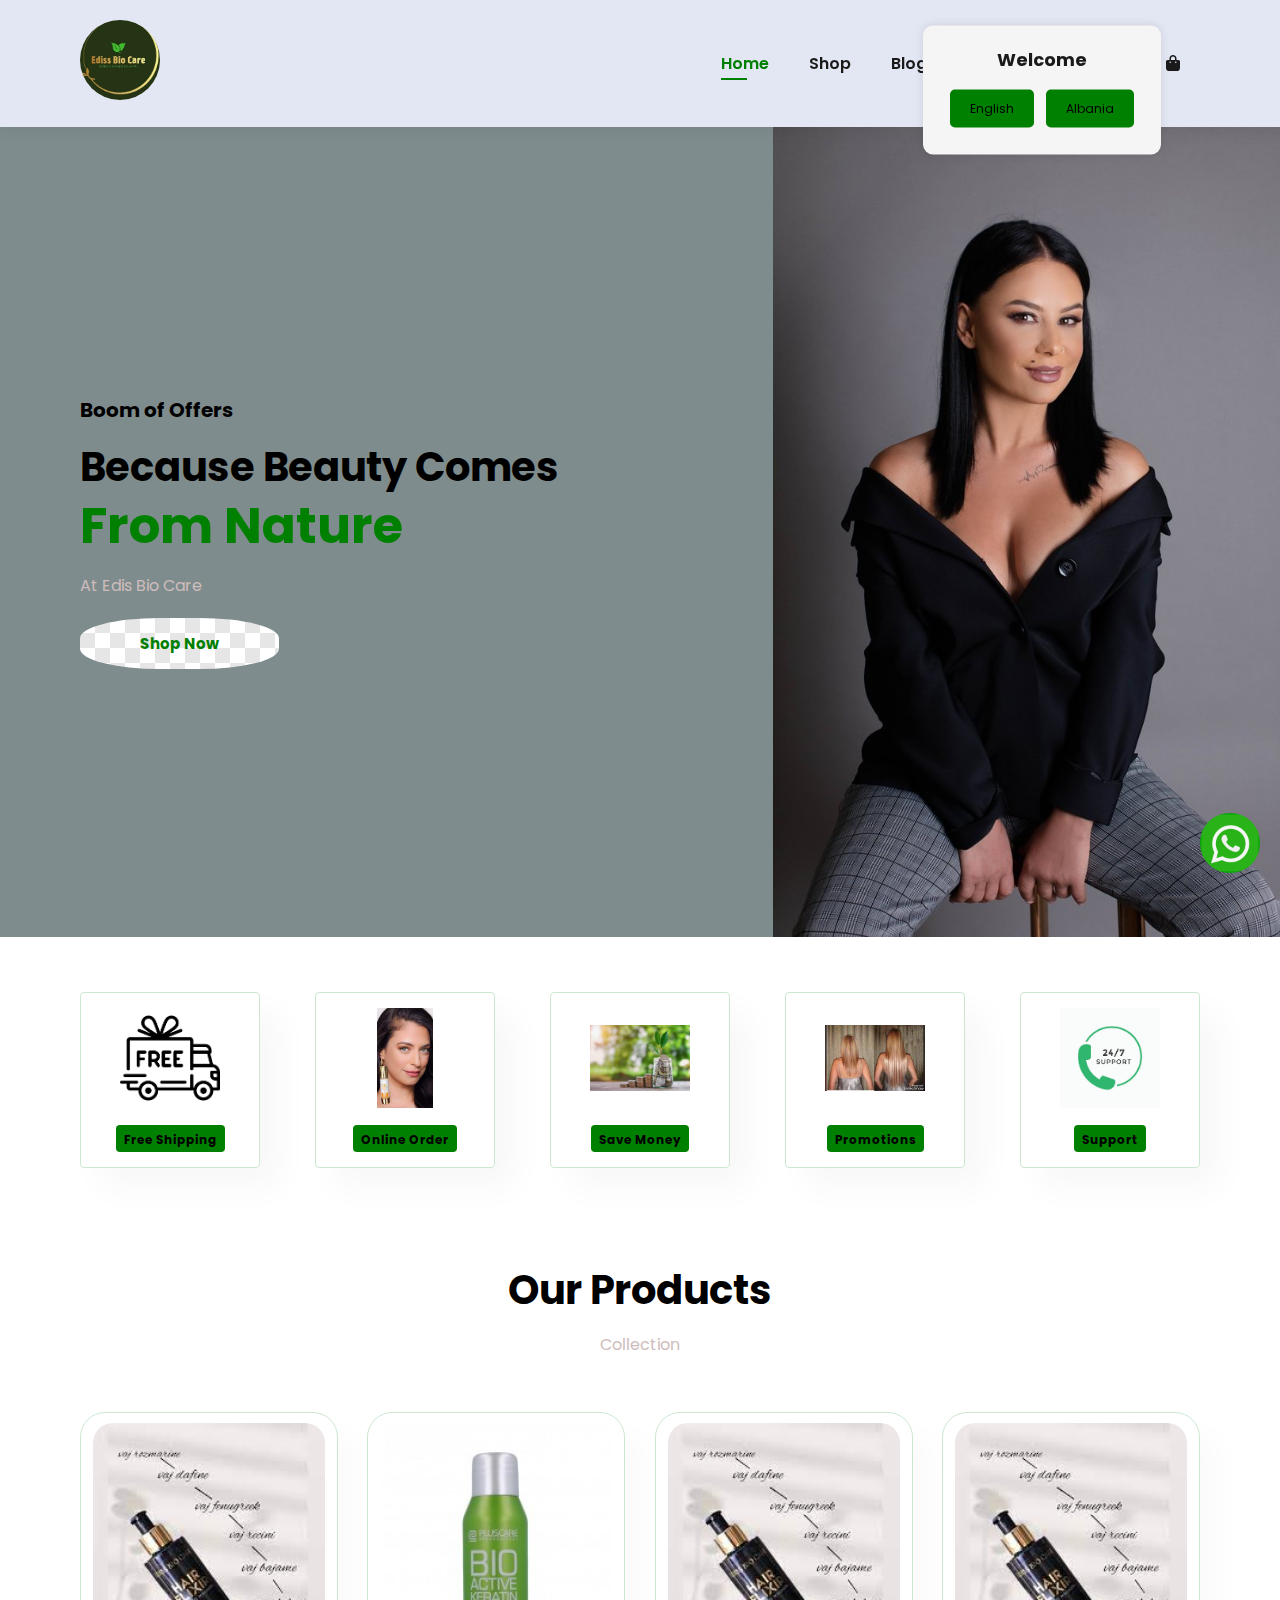
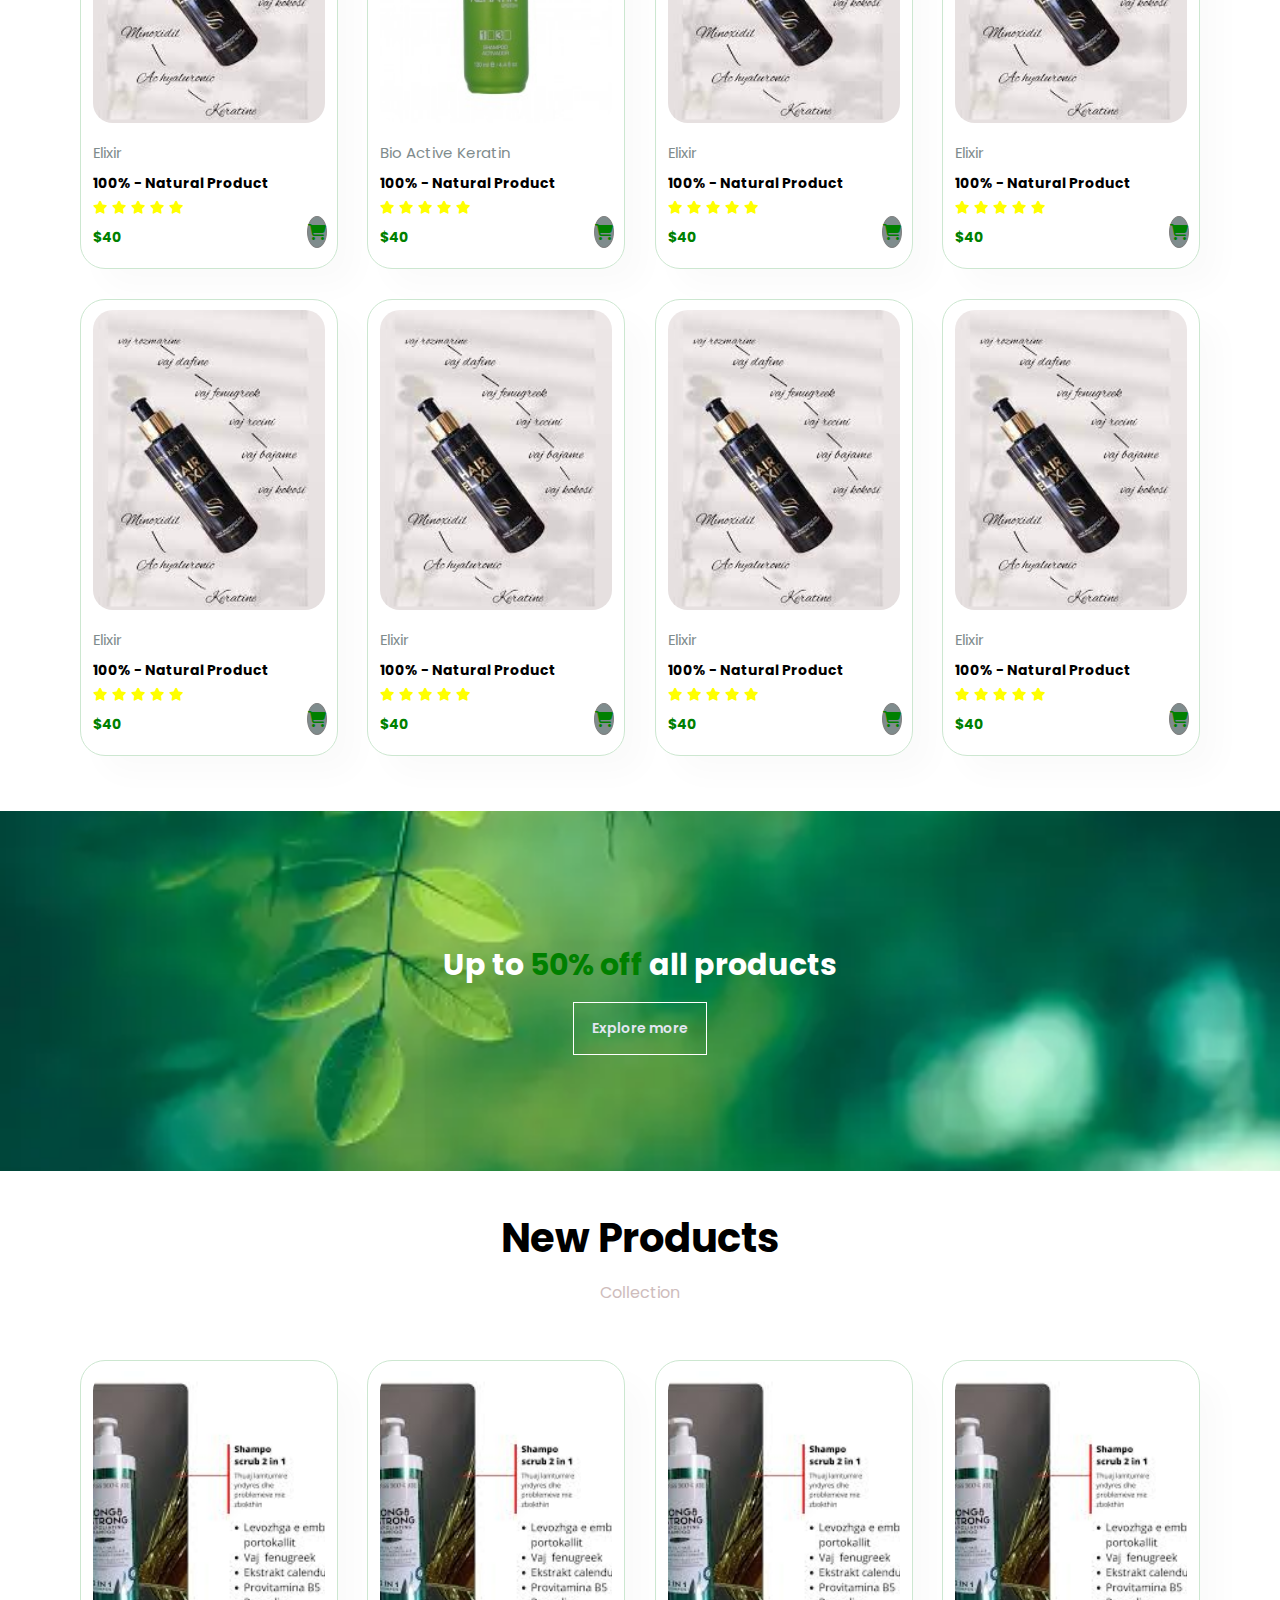
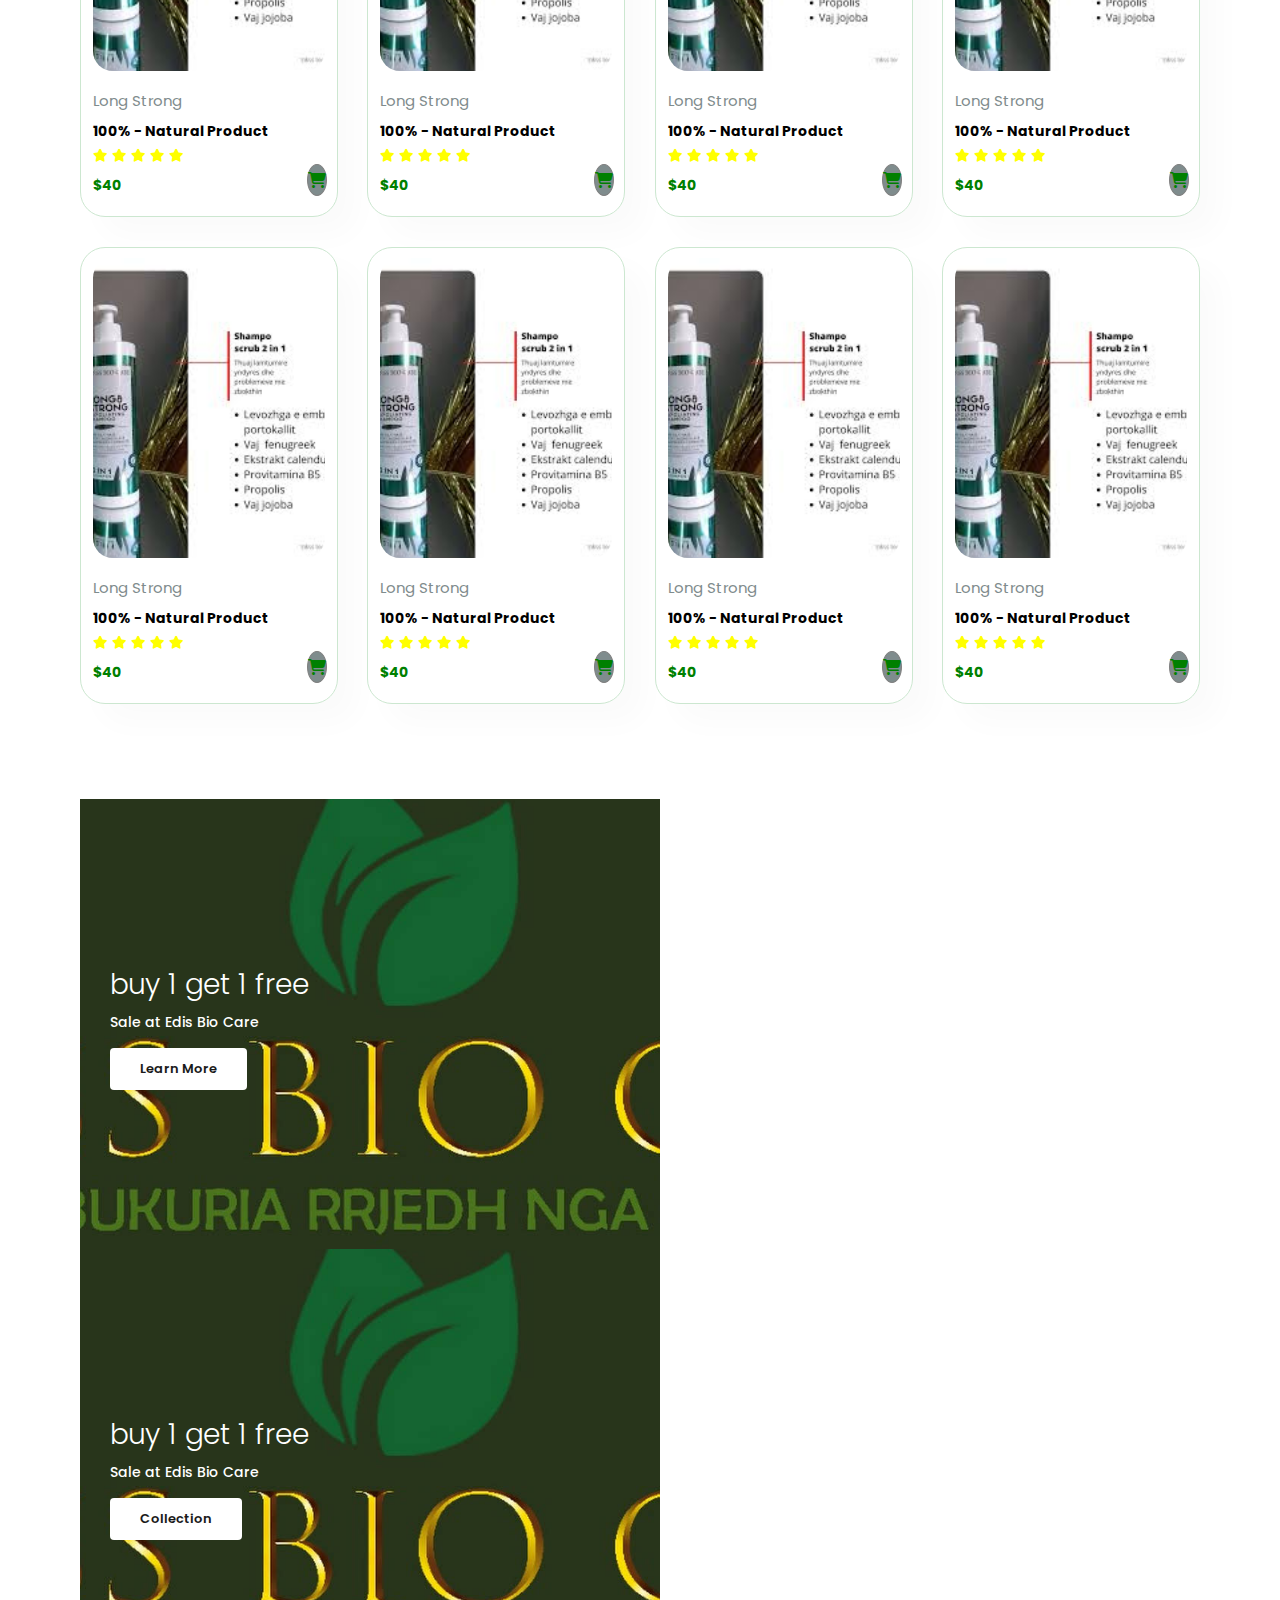
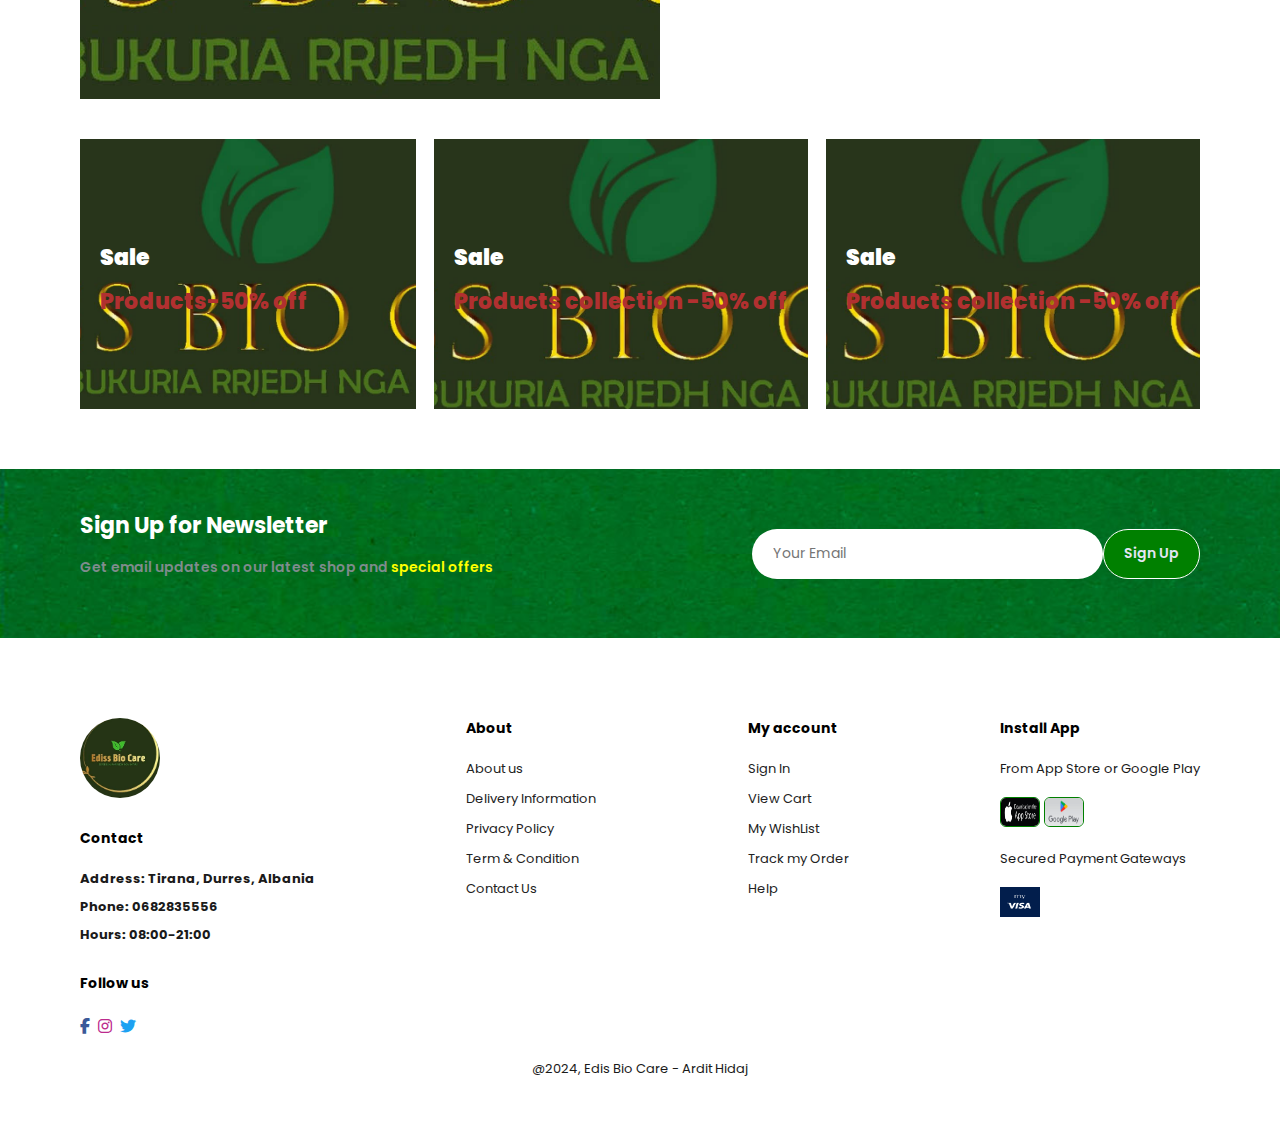
<file: index.html>
<!DOCTYPE html>
<html lang="en">
<head>

<meta charset="UTF-8">
<meta http-equiv="X-UA-Compatible" content="IE=edge">
<meta name="viewport"content="width=device-width,initial-scale=1.0">

<link rel="stylesheet" href="https://cdnjs.cloudflare.com/ajax/libs/font-awesome/6.5.1/css/all.min.css">
<title>
Edis Bio Care   
</title>
<link rel="stylesheet" href="style.css">

</head>
<body>

<section id="header">
        <a href="#"><img src="logo.png"alt=""></a>
        <div>
            <ul id="navbar">
                <li><a href="#" id="close"><i class="fas fa-times"></i></a></li>
                <li><a class="active" href="index.html" data-lang="home">Home</a></li>
                <li><a href="shop.html" data-lang="shop">Shop</a></li>
                <li><a href="blog.html" data-lang="blog">Blog</a></li>
                <li><a href="about.html" data-lang="about">About</a></li>
                <li><a href="contact.html" data-lang="contact">Contact</a></li>
                <li id="lg-bag"><a href="cart.html"><i class="fas fa-shopping-bag"></i></a></li>
            </ul>
        </div>
        <div id="mobile">
            <a href="cart.html"><i class="fas fa-shopping-bag"></i></a>
            <i id="bar" class="fas fa-outdent"></i>
        </div>
</section>

<section id="hero">
        <h4 data-lang="boom_offers">Boom of Offers</h4>
        <h2 data-lang="beauty_nature">Because Beauty Comes</h2>
        <h1 data-lang="from_nature">From Nature</h1>
        <p data-lang="edis_bio_care">At Edis Bio Care</p>
        <button data-lang="shop_now">Shop Now</button>
</section>

<section id="feature" class="section-p1">
        <div class="fe-box">
            <img src="a1.png" alt="">
            <h6 data-lang="freeshipping">Free Shipping</h6>
        </div>
        <div class="fe-box">
            <img src="a3.png" alt="">
            <h6 data-lang="onlineorder">Online Order</h6>
        </div>
        <div class="fe-box">
            <img src="a2.png" alt="">
            <h6 data-lang="savemoney">Save Money</h6>
        </div>
        <div class="fe-box">
            <img src="a4.png" alt="">
            <h6 data-lang="promotions">Promotions</h6>
        </div>
        <div class="fe-box">
            <img src="a5.png" alt="">
            <h6 data-lang="support">Support</h6>
        </div>
</section>

<section id="product1" class="section-p1">
    <h2 data-lang="our_products">Our Products</h2>
    <p data-lang="collection">Collection</p>
    <div class="pro-container">
        <div class="pro">
            <img src="b5.png" alt="">
            <div class="des">
                <span>Elixir</span>
                <h5>100% - Natural Product</h5>
                <div class="star">
                    <i class="fas fa-star"></i>
                    <i class="fas fa-star"></i>
                    <i class="fas fa-star"></i>
                    <i class="fas fa-star"></i>
                    <i class="fas fa-star"></i>
                </div>
                <h4>$40</h4>
            </div>
            <a href="#"><i class="fas fa-shopping-cart cart"></i></a>
        </div>
        <div class="pro">
            <img src="sh2.png" alt="">
            <div class="des">
                <span>Bio Active Keratin</span>
                <h5>100% - Natural Product</h5>
                <div class="star">
                    <i class="fas fa-star"></i>
                    <i class="fas fa-star"></i>
                    <i class="fas fa-star"></i>
                    <i class="fas fa-star"></i>
                    <i class="fas fa-star"></i>
                </div>
                <h4>$40</h4>
            </div>
            <a href="#"><i class="fas fa-shopping-cart cart"></i></a>
        </div>
        <div class="pro">
            <img src="b5.png" alt="">
            <div class="des">
                <span>Elixir</span>
                <h5>100% - Natural Product</h5>
                <div class="star">
                    <i class="fas fa-star"></i>
                    <i class="fas fa-star"></i>
                    <i class="fas fa-star"></i>
                    <i class="fas fa-star"></i>
                    <i class="fas fa-star"></i>
                </div>
                <h4>$40</h4>
            </div>
            <a href="#"><i class="fas fa-shopping-cart cart"></i></a>
        </div>
        <div class="pro">
            <img src="b5.png" alt="">
            <div class="des">
                <span>Elixir</span>
                <h5>100% - Natural Product</h5>
                <div class="star">
                    <i class="fas fa-star"></i>
                    <i class="fas fa-star"></i>
                    <i class="fas fa-star"></i>
                    <i class="fas fa-star"></i>
                    <i class="fas fa-star"></i>
                </div>
                <h4>$40</h4>
            </div>
            <a href="#"><i class="fas fa-shopping-cart cart"></i></a>
        </div>
        <div class="pro">
            <img src="b5.png" alt="">
            <div class="des">
                <span>Elixir</span>
                <h5>100% - Natural Product</h5>
                <div class="star">
                    <i class="fas fa-star"></i>
                    <i class="fas fa-star"></i>
                    <i class="fas fa-star"></i>
                    <i class="fas fa-star"></i>
                    <i class="fas fa-star"></i>
                </div>
                <h4>$40</h4>
            </div>
            <a href="#"><i class="fas fa-shopping-cart cart"></i></a>
        </div>
        <div class="pro">
            <img src="b5.png" alt="">
            <div class="des">
                <span>Elixir</span>
                <h5>100% - Natural Product</h5>
                <div class="star">
                    <i class="fas fa-star"></i>
                    <i class="fas fa-star"></i>
                    <i class="fas fa-star"></i>
                    <i class="fas fa-star"></i>
                    <i class="fas fa-star"></i>
                </div>
                <h4>$40</h4>
            </div>
            <a href="#"><i class="fas fa-shopping-cart cart"></i></a>
        </div>
        <div class="pro">
            <img src="b5.png" alt="">
            <div class="des">
                <span>Elixir</span>
                <h5>100% - Natural Product</h5>
                <div class="star">
                    <i class="fas fa-star"></i>
                    <i class="fas fa-star"></i>
                    <i class="fas fa-star"></i>
                    <i class="fas fa-star"></i>
                    <i class="fas fa-star"></i>
                </div>
                <h4>$40</h4>
            </div>
            <a href="#"><i class="fas fa-shopping-cart cart"></i></a>
        </div>
        <div class="pro">
            <img src="b5.png" alt="">
            <div class="des">
                <span>Elixir</span>
                <h5>100% - Natural Product</h5>
                <div class="star">
                    <i class="fas fa-star"></i>
                    <i class="fas fa-star"></i>
                    <i class="fas fa-star"></i>
                    <i class="fas fa-star"></i>
                    <i class="fas fa-star"></i>
                </div>
                <h4>$40</h4>
            </div>
            <a href="#"><i class="fas fa-shopping-cart cart"></i></a>
        </div>


</section>
<section id="baner" class="secvtion-m1">
    <h2 data-lang="up_to_50_off">Up to <span>50% off</span> all products</h2>
    <button class="normal" data-lang="explore_more">Explore more</button>
</section>
<section id="product1" class="section-p1">
    <h2 data-lang="new-products">New Products</h2>
    <p data-lang="collection">Collection</p>
    <div class="pro-container">
        <div class="pro">
            <img src="d1.png" alt="">
            <div class="des">
                <span>Long Strong</span>
                <h5>100% - Natural Product</h5>
                <div class="star">
                    <i class="fas fa-star"></i>
                    <i class="fas fa-star"></i>
                    <i class="fas fa-star"></i>
                    <i class="fas fa-star"></i>
                    <i class="fas fa-star"></i>
                </div>
                <h4>$40</h4>
            </div>
            <a href="#"><i class="fas fa-shopping-cart cart"></i></a>
        </div>
        <div class="pro">
            <img src="d1.png" alt="">
            <div class="des">
                <span>Long Strong</span>
                <h5>100% - Natural Product</h5>
                <div class="star">
                    <i class="fas fa-star"></i>
                    <i class="fas fa-star"></i>
                    <i class="fas fa-star"></i>
                    <i class="fas fa-star"></i>
                    <i class="fas fa-star"></i>
                </div>
                <h4>$40</h4>
            </div>
            <a href="#"><i class="fas fa-shopping-cart cart"></i></a>
        </div>
        <div class="pro">
            <img src="d1.png" alt="">
            <div class="des">
                <span>Long Strong</span>
                <h5>100% - Natural Product</h5>
                <div class="star">
                    <i class="fas fa-star"></i>
                    <i class="fas fa-star"></i>
                    <i class="fas fa-star"></i>
                    <i class="fas fa-star"></i>
                    <i class="fas fa-star"></i>
                </div>
                <h4>$40</h4>
            </div>
            <a href="#"><i class="fas fa-shopping-cart cart"></i></a>
        </div>
        <div class="pro">
            <img src="d1.png" alt="">
            <div class="des">
                <span>Long Strong</span>
                <h5>100% - Natural Product</h5>
                <div class="star">
                    <i class="fas fa-star"></i>
                    <i class="fas fa-star"></i>
                    <i class="fas fa-star"></i>
                    <i class="fas fa-star"></i>
                    <i class="fas fa-star"></i>
                </div>
                <h4>$40</h4>
            </div>
            <a href="#"><i class="fas fa-shopping-cart cart"></i></a>
        </div>
        <div class="pro">
            <img src="d1.png" alt="">
            <div class="des">
                <span>Long Strong</span>
                <h5>100% - Natural Product</h5>
                <div class="star">
                    <i class="fas fa-star"></i>
                    <i class="fas fa-star"></i>
                    <i class="fas fa-star"></i>
                    <i class="fas fa-star"></i>
                    <i class="fas fa-star"></i>
                </div>
                <h4>$40</h4>
            </div>
            <a href="#"><i class="fas fa-shopping-cart cart"></i></a>
        </div>
        <div class="pro">
            <img src="d1.png" alt="">
            <div class="des">
                <span>Long Strong</span>
                <h5>100% - Natural Product</h5>
                <div class="star">
                    <i class="fas fa-star"></i>
                    <i class="fas fa-star"></i>
                    <i class="fas fa-star"></i>
                    <i class="fas fa-star"></i>
                    <i class="fas fa-star"></i>
                </div>
                <h4>$40</h4>
            </div>
            <a href="#"><i class="fas fa-shopping-cart cart"></i></a>
        </div>
        <div class="pro">
            <img src="d1.png" alt="">
            <div class="des">
                <span>Long Strong</span>
                <h5>100% - Natural Product</h5>
                <div class="star">
                    <i class="fas fa-star"></i>
                    <i class="fas fa-star"></i>
                    <i class="fas fa-star"></i>
                    <i class="fas fa-star"></i>
                    <i class="fas fa-star"></i>
                </div>
                <h4>$40</h4>
            </div>
            <a href="#"><i class="fas fa-shopping-cart cart"></i></a>
        </div>
        <div class="pro">
            <img src="d1.png" alt="">
            <div class="des">
                <span>Long Strong</span>
                <h5>100% - Natural Product</h5>
                <div class="star">
                    <i class="fas fa-star"></i>
                    <i class="fas fa-star"></i>
                    <i class="fas fa-star"></i>
                    <i class="fas fa-star"></i>
                    <i class="fas fa-star"></i>
                </div>
                <h4>$40</h4>
            </div>
            <a href="#"><i class="fas fa-shopping-cart cart"></i></a>
        </div>
    </div>
</section>
<section id="sm-baner" class="section-p1">

    <div class="baner-box">
        <h2 data-lang="buy-one-get-one-free">buy 1 get 1 free</h2>
        <span data-lang="sale-at-edis-bio-care">Sale at Edis Bio Care</span>
        <button class="white" data-lang="learn-more">Learn More</button>
    </div>
    <div class="baner-box baner-box2">
        <h2 data-lang="buy-one-get-one-free">buy 1 get 1 free</h2>
        <span data-lang="sale-at-edis-bio-care">Sale at Edis Bio Care</span>
        <button class="white" data-lang="collection">Collection</button>
    </div>

</section>
<section id="baner3">
    <div class="baner-box">
        <h2 data-lang="sale">Sale</h2>
        <h3 data-lang="products-50-off">Products-50% off</h3>
    </div>
    <div class="baner-box baner-box2">
        <h2 data-lang="sale">Sale</h2>
        <h3 data-lang="products-collection-50-off">Products collection -50% off</h3>
    </div>
    <div class="baner-box baner-box3">
        <h2 data-lang="sale">Sale</h2>
        <h3 data-lang="products-collection-50-off">Products collection -50% off</h3>
    </div>
</section>

<section id="newsletter" class="section-p1 section-m1">
    <div class="newstext">
        <h4 data-lang="signup-newsletter">Sign Up for Newsletter</h4>
        <p data-lang="email-updates">Get email updates on our latest shop and <span data-lang="special-offers">special offers</span></p>
    </div>
    <div class="form">
        <input type="text" placeholder="Your Email">
        <button class="normal" data-lang="signup">Sign Up</button>
    </div>
</section>
<section id="whatsapp-button">
    <a href="https://api.whatsapp.com/send?phone=0695248404" target="_blank">
        <img src="w.png" alt="WhatsApp">
    </a>
</section>
<footer class="section-p1">
    <div class="col">
        <img src="logo.png" class="logo" alt="">
        <h4 data-lang="contact">Contact</h4>
        <p><strong><span data-lang="address">Address</span>: Tirana, Durres, Albania</strong></p>
        <p><strong><span data-lang="phone">Phone</span>: 0682835556</strong></p>
        <p><strong><span data-lang="hours">Hours</span>: 08:00-21:00</strong></p>
        <div class="follow">
            <h4 data-lang="follow_us">Follow us</h4>
            <div class="icon">
                <i class="fab fa-facebook-f" style="color: #3b5998;"></i> 
                <i class="fab fa-instagram" style="color: #bc2a8d;"></i>
                <i class="fab fa-twitter" style="color: #1da1f2;"></i> 
            </div>
        </div>
    </div>
    <div class="col">
        <h4 data-lang="about">About</h4> 
        <a href="#" data-lang="about_us">About us</a>
        <a href="#" data-lang="delivery_information">Delivery Information</a>
        <a href="#" data-lang="privacy_policy">Privacy Policy</a>
        <a href="#" data-lang="term_condition">Term & Condition</a>
        <a href="#" data-lang="contact_us">Contact Us</a>
    </div>
    <div class="col">
        <h4 data-lang="my_account">My account</h4> 
        <a href="#" data-lang="sign_in">Sign In</a>
        <a href="#" data-lang="view_cart">View Cart</a>
        <a href="#" data-lang="my_wishlist">My WishList</a>
        <a href="#" data-lang="track_order">Track my Order</a>
        <a href="#" data-lang="help">Help</a>
    </div>
    <div class="col install">
        <h4 data-lang="install_app">Install App</h4>
        <p data-lang="from_app_store">From App Store or Google Play</p>
        <div class="row">
            <img src="pay.png" width="40px" height="30px" alt="">
            <img src="play.png" width="40px" height="30px"  alt="">
        </div>
        <p data-lang="secured_payment_gateways">Secured Payment Gateways</p>
        <img src="pay1.png" alt="" width="40px" height="30px">
    </div>
    <div class="copyright">
        <p data-lang="copyright">@2024, Edis Bio Care - Ardit Hidaj</p>
    </div>
    <div id="language-selector" style="display: none;">
       <table>
            <p id="greeting" data-lang="welcome">Welcome</p>
            <tr>
                <td><button onclick="changeLanguage('en')" data-lang="english">English</button></td>
                <td><button onclick="changeLanguage('al')" data-lang="albania">Albania</button></td>
            </tr>
        </table>
    </div>
</footer>

<script src="script.js">

</script>
<script>
</script>

</body>


</html>
</file>
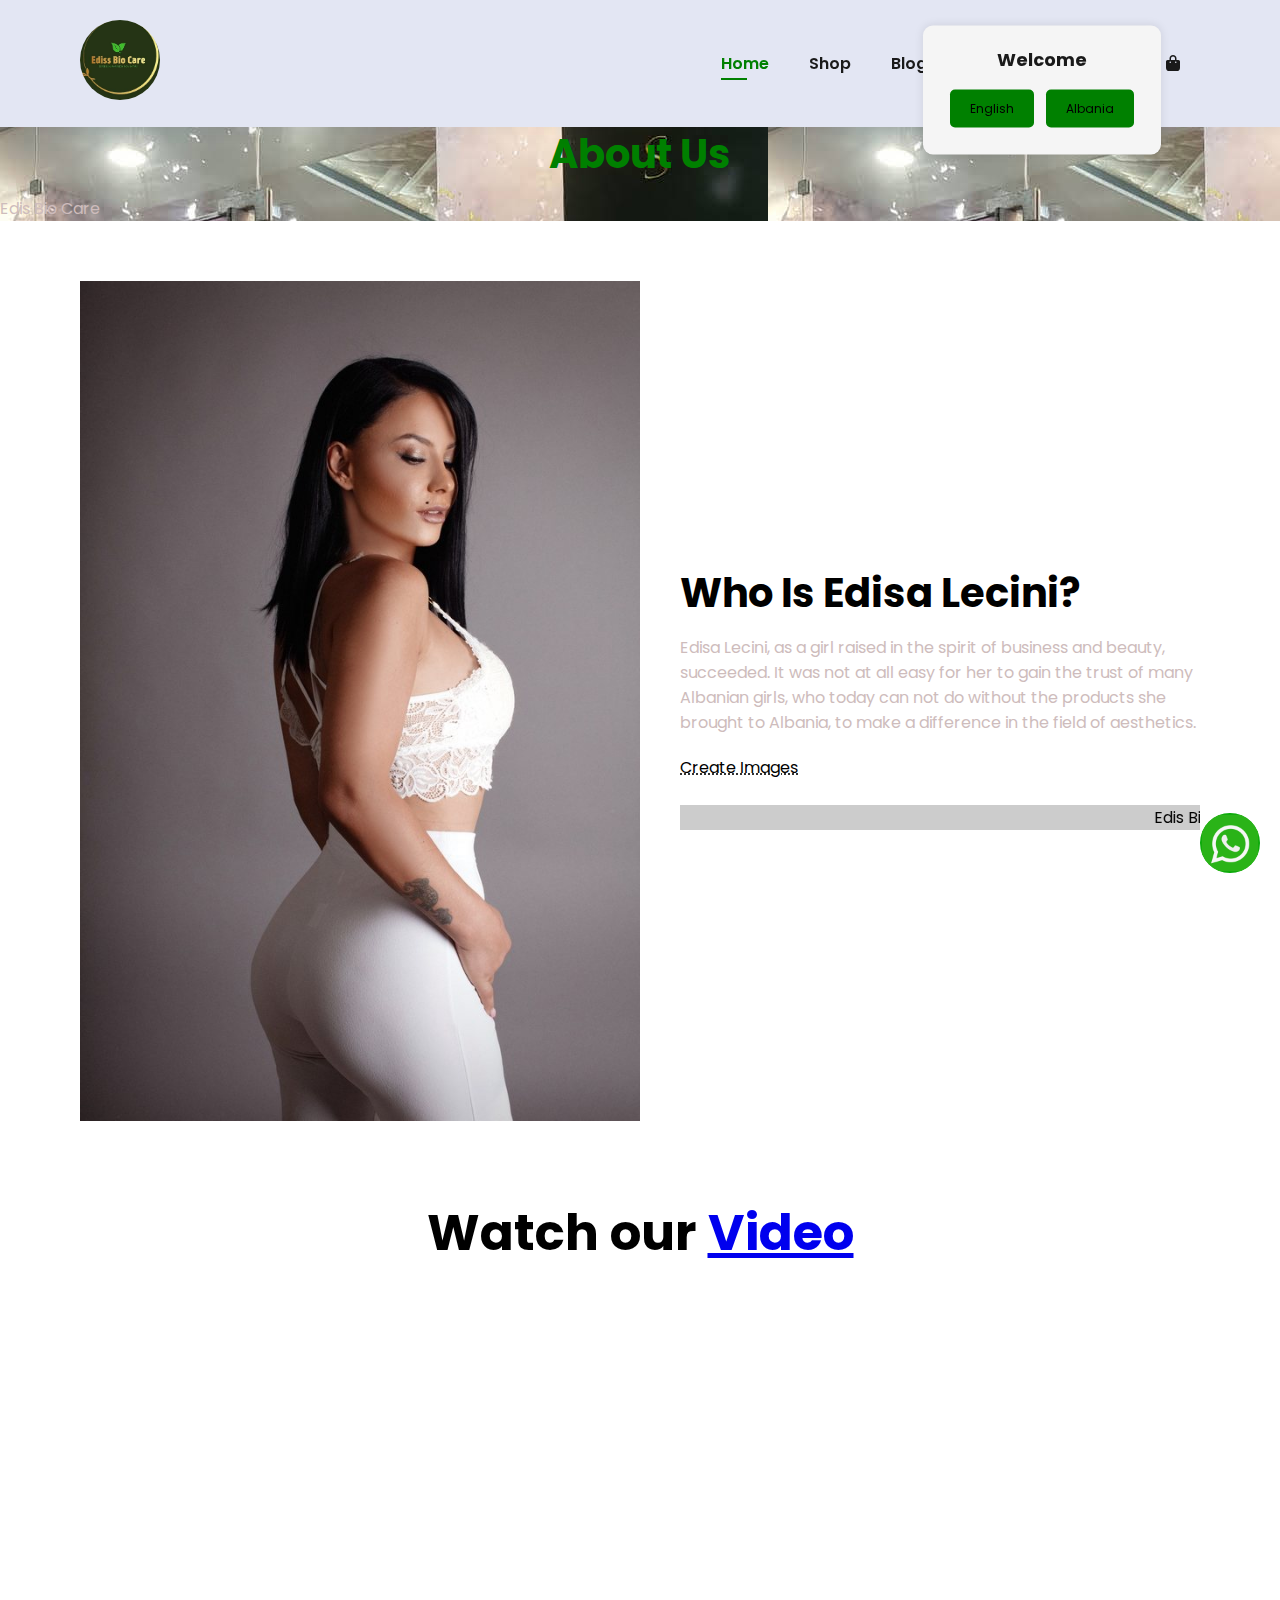
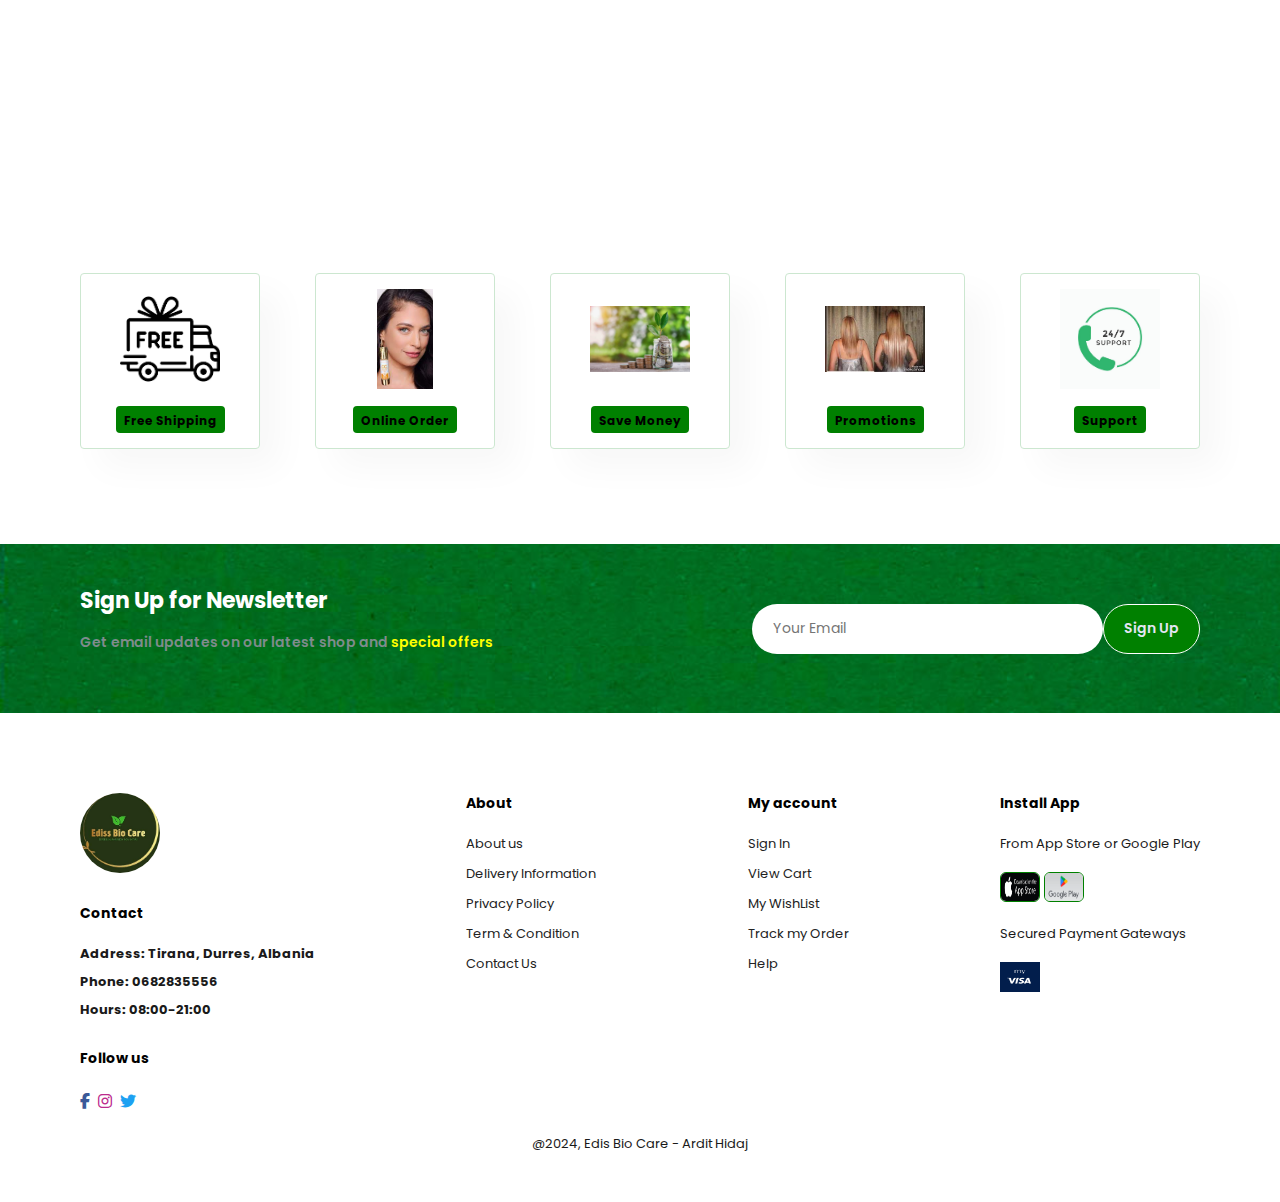
<file: about.html>
<!DOCTYPE html>
<html lang="en">
<head>

<meta charset="UTF-8">
<meta http-equiv="X-UA-Compatible" content="IE=edge">
<meta name="viewport"content="width=device-width,initial-scale=1.0">

<link rel="stylesheet" href="https://cdnjs.cloudflare.com/ajax/libs/font-awesome/6.5.1/css/all.min.css">
<title>
Edis Bio Care   
</title>
<link rel="stylesheet" href="style.css">

<body>

<section id="header">
        <a href="#"><img src="logo.png" alt=""></a>
        <div>
            <ul id="navbar">
                <li><a href="#" id="close"><i class="fas fa-times"></i></a></li>
                <li><a class="active" href="index.html" data-lang="home">Home</a></li>
                <li><a href="shop.html" data-lang="shop">Shop</a></li>
                <li><a href="blog.html" data-lang="blog">Blog</a></li>
                <li><a href="about.html" data-lang="about">About</a></li>
                <li><a href="contact.html" data-lang="contact">Contact</a></li>
                <li id="lg-bag"><a href="cart.html"><i class="fas fa-shopping-bag"></i></a></li>
            </ul>
        </div>
        <div id="mobile">
            <a href="cart.html"><i class="fas fa-shopping-bag"></i></a>
            <i id="bar" class="fas fa-outdent"></i>
        </div>
</section>

<section id="page-header1" class="about-header">
<h2>About Us</h2>
<p>Edis Bio Care</p>
</section>
<section id="about-head" class="section-p1">
    <img src="about2.png" alt="">
    <div>
        <h2>Who Is Edisa Lecini?</h2>
        <p> Edisa Lecini, as a girl raised in the spirit of business and beauty, succeeded.
             It was not at all easy for her to gain the trust of many Albanian girls,
              who today can not do without the products she brought to Albania,
               to make a difference in the field of aesthetics.</p>
    <abbr title="">Create Images</abbr>
    <br><br>
    <marquee bgcolor="#ccc" loop="4" scrollamount="5" width="100%">Edis Bio Care...</marquee>
            </div>
</section>
<section id="about-app" class="section-p1">
<h1>Watch our <a href="#">Video</a></h1>
<div class="video">
    <iframe src="https://www.facebook.com/plugins/video.php?height=476&href=https%3A%2F%2Fwww.facebook.com%2Fedissbiocare%2Fvideos%2F930299114419088%2F&show_text=false&width=380&t=0" width="380" height="476" style="border:none;overflow:hidden" scrolling="no" frameborder="0" allowfullscreen="true" allow="autoplay; clipboard-write; encrypted-media; picture-in-picture; web-share" allowFullScreen="true"></iframe>
</div>
</section>
<section id="feature" class="section-p1">
    <div class="fe-box">
        <img src="a1.png" alt="">
        <h6>Free Shipping</h6>
    </div>
    <div class="fe-box">
        <img src="a3.png" alt="">
        <h6>Online Order</h6>
    </div>
    <div class="fe-box">
        <img src="a2.png" alt="">
        <h6>Save Money</h6>
    </div>
    <div class="fe-box">
        <img src="a4.png" alt="">
        <h6>Promotions</h6>
    </div>
    <div class="fe-box">
        <img src="a5.png" alt="">
        <h6>Support</h6>
    </div>
    </section>
 <section id="newsletter" class="section-p1 section-m1">
        <div class="newstext">
            <h4 data-lang="signup-newsletter">Sign Up for Newsletter</h4>
            <p data-lang="email-updates">Get email updates on our latest shop and <span data-lang="special-offers">special offers</span></p>
        </div>
        <div class="form">
            <input type="text" placeholder="Your Email">
            <button class="normal" data-lang="signup">Sign Up</button>
        </div>
</section>
<section id="whatsapp-button">
        <a href="https://api.whatsapp.com/send?phone=0695248404" target="_blank">
            <img src="w.png" alt="WhatsApp">
        </a>
</section>
<footer class="section-p1">
        <div class="col">
            <img src="logo.png" class="logo" alt="">
            <h4 data-lang="contact">Contact</h4>
            <p><strong><span data-lang="address">Address</span>: Tirana, Durres, Albania</strong></p>
            <p><strong><span data-lang="phone">Phone</span>: 0682835556</strong></p>
            <p><strong><span data-lang="hours">Hours</span>: 08:00-21:00</strong></p>
            <div class="follow">
                <h4 data-lang="follow_us">Follow us</h4>
                <div class="icon">
                    <i class="fab fa-facebook-f" style="color: #3b5998;"></i> 
                    <i class="fab fa-instagram" style="color: #bc2a8d;"></i>
                    <i class="fab fa-twitter" style="color: #1da1f2;"></i> 
                </div>
            </div>
        </div>
        <div class="col">
            <h4 data-lang="about">About</h4> 
            <a href="#" data-lang="about_us">About us</a>
            <a href="#" data-lang="delivery_information">Delivery Information</a>
            <a href="#" data-lang="privacy_policy">Privacy Policy</a>
            <a href="#" data-lang="term_condition">Term & Condition</a>
            <a href="#" data-lang="contact_us">Contact Us</a>
        </div>
        <div class="col">
            <h4 data-lang="my_account">My account</h4> 
            <a href="#" data-lang="sign_in">Sign In</a>
            <a href="#" data-lang="view_cart">View Cart</a>
            <a href="#" data-lang="my_wishlist">My WishList</a>
            <a href="#" data-lang="track_order">Track my Order</a>
            <a href="#" data-lang="help">Help</a>
        </div>
        <div class="col install">
            <h4 data-lang="install_app">Install App</h4>
            <p data-lang="from_app_store">From App Store or Google Play</p>
            <div class="row">
                <img src="pay.png" width="40px" height="30px" alt="">
                <img src="play.png" width="40px" height="30px"  alt="">
            </div>
            <p data-lang="secured_payment_gateways">Secured Payment Gateways</p>
            <img src="pay1.png" alt="" width="40px" height="30px">
        </div>
        <div class="copyright">
            <p data-lang="copyright">@2024, Edis Bio Care - Ardit Hidaj</p>
        </div>
        <div id="language-selector" style="display: none;">
           <table>
                <p id="greeting" data-lang="welcome">Welcome</p>
                <tr>
                    <td><button onclick="changeLanguage('en')" data-lang="english">English</button></td>
                    <td><button onclick="changeLanguage('al')" data-lang="albania">Albania</button></td>
                </tr>
            </table>
        </div>
</footer>

<script src="script.js">

</script>
</body>
</html>
</file>
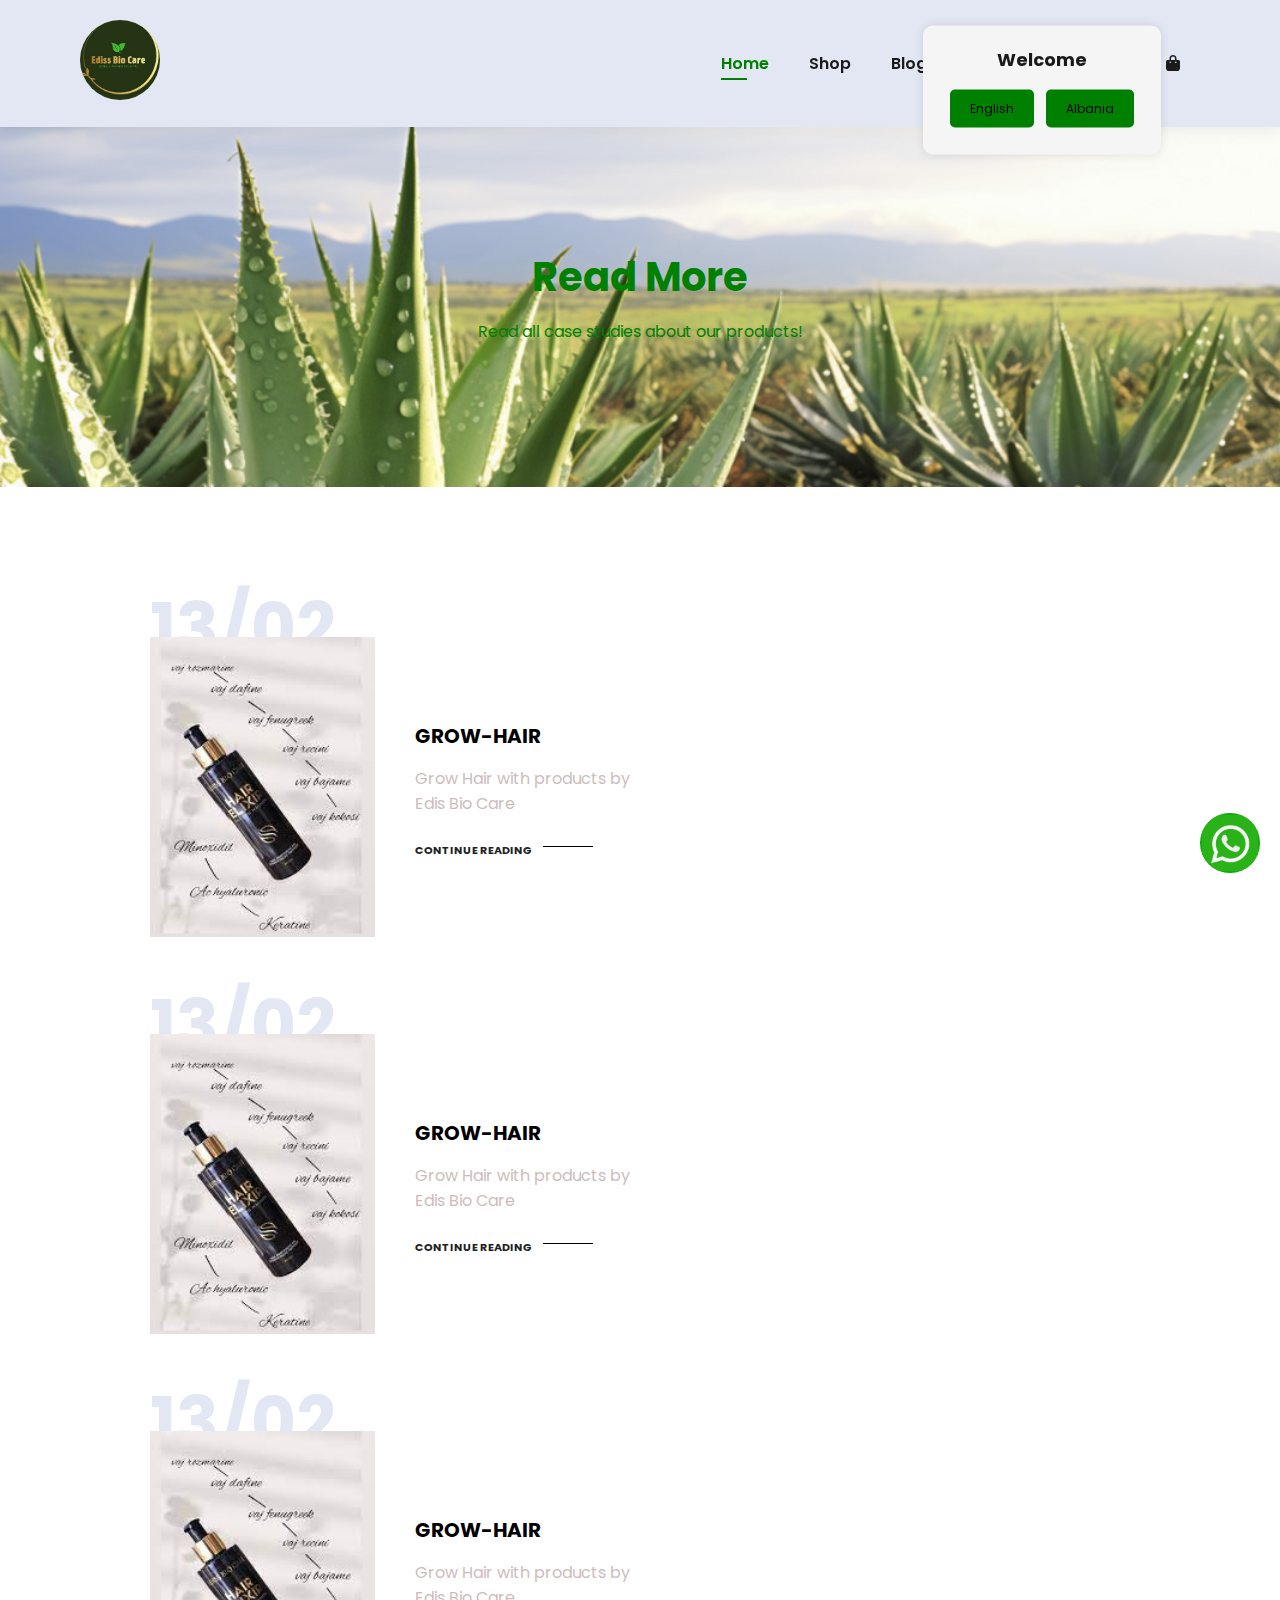
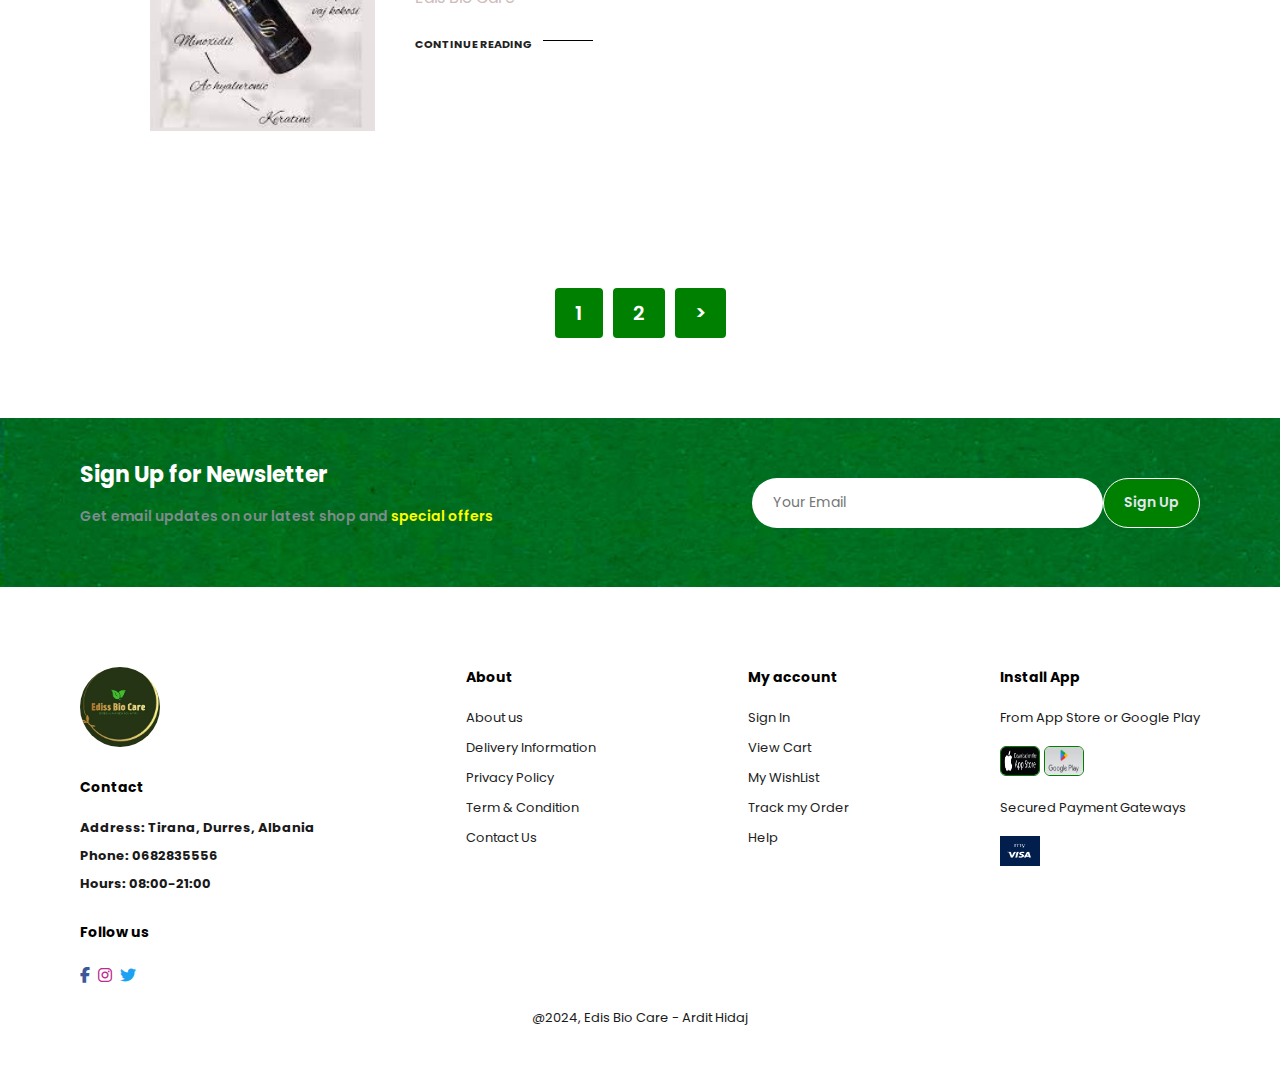
<file: blog.html>
<!DOCTYPE html>
<html lang="en">
<head>

<meta charset="UTF-8">
<meta http-equiv="X-UA-Compatible" content="IE=edge">
<meta name="viewport"content="width=device-width,initial-scale=1.0">

<link rel="stylesheet" href="https://cdnjs.cloudflare.com/ajax/libs/font-awesome/6.5.1/css/all.min.css">
<title>
Edis Bio Care   
</title>
<link rel="stylesheet" href="style.css">

</head>
<body>

 <section id="header">
        <a href="#"><img src="logo.png" alt=""></a>
        <div>
            <ul id="navbar">
                <li><a href="#" id="close"><i class="fas fa-times"></i></a></li>
                <li><a class="active" href="index.html" data-lang="home">Home</a></li>
                <li><a href="shop.html" data-lang="shop">Shop</a></li>
                <li><a href="blog.html" data-lang="blog">Blog</a></li>
                <li><a href="about.html" data-lang="about">About</a></li>
                <li><a href="contact.html" data-lang="contact">Contact</a></li>
                <li id="lg-bag"><a href="cart.html"><i class="fas fa-shopping-bag"></i></a></li>
            </ul>
        </div>
        <div id="mobile">
            <a href="cart.html"><i class="fas fa-shopping-bag"></i></a>
            <i id="bar" class="fas fa-outdent"></i>
        </div>
</section>

<section id="page-header" class="blog-header">
<h2>Read More</h2>
<p>Read all case studies about our products!</p>
</section>
<section id="blog">
<div class="blog-box">
    <div class="blog-content">
    <div class="blog-img">
        <img src="b5.png" alt="">
    </div>
    <div class="blog-details">
        <h4>GROW-HAIR</h4>
        <p> Grow Hair with products by Edis Bio Care</p>
        <a href="#">CONTINUE READING</a>
    </div>
    </div>
    <h1>13/02</h1>
</div>

<div class="blog-box">
    <div class="blog-content">
    <div class="blog-img">
        <img src="b5.png" alt="">
    </div>
    <div class="blog-details">
        <h4>GROW-HAIR</h4>
        <p> Grow Hair with products by Edis Bio Care</p>
        <a href="#">CONTINUE READING</a>
    </div>
    </div>
    <h1>13/02</h1>
</div>
<div class="blog-box">
    <div class="blog-content">
    <div class="blog-img">
        <img src="b5.png" alt="">
    </div>
    <div class="blog-details">
        <h4>GROW-HAIR</h4>
        <p> Grow Hair with products by Edis Bio Care</p>
        <a href="#">CONTINUE READING</a>
    </div>
    </div>
    <h1>13/02</h1>
</div>
<div class="blog-box">
    <div class="blog-content">
    <div class="blog-img">
        <img src="b5.png" alt="">
    </div>
    <div class="blog-details">
        <h4>GROW-HAIR</h4>
        <p> Grow Hair with products by Edis Bio Care</p>
        <a href="#">CONTINUE READING</a>
    </div>
    </div>
    <h1>13/02</h1>
</div>
</section>

<section id="pagination" class="section-p1">
    <a href="#">1</a>
    <a href="#">2</a>
    <a href="#"><i class="fas fa-arrow-alt-right"></i>></a>

</section>

<section id="newsletter" class="section-p1 section-m1">
    <div class="newstext">
        <h4 data-lang="signup-newsletter">Sign Up for Newsletter</h4>
        <p data-lang="email-updates">Get email updates on our latest shop and <span data-lang="special-offers">special offers</span></p>
    </div>
    <div class="form">
        <input type="text" placeholder="Your Email">
        <button class="normal" data-lang="signup">Sign Up</button>
    </div>
</section>
<section id="whatsapp-button">
    <a href="https://api.whatsapp.com/send?phone=0695248404" target="_blank">
        <img src="w.png" alt="WhatsApp">
    </a>
</section>
<footer class="section-p1">
    <div class="col">
        <img src="logo.png" class="logo" alt="">
        <h4 data-lang="contact">Contact</h4>
        <p><strong><span data-lang="address">Address</span>: Tirana, Durres, Albania</strong></p>
        <p><strong><span data-lang="phone">Phone</span>: 0682835556</strong></p>
        <p><strong><span data-lang="hours">Hours</span>: 08:00-21:00</strong></p>
        <div class="follow">
            <h4 data-lang="follow_us">Follow us</h4>
            <div class="icon">
                <i class="fab fa-facebook-f" style="color: #3b5998;"></i> 
                <i class="fab fa-instagram" style="color: #bc2a8d;"></i>
                <i class="fab fa-twitter" style="color: #1da1f2;"></i> 
            </div>
        </div>
    </div>
    <div class="col">
        <h4 data-lang="about">About</h4> 
        <a href="#" data-lang="about_us">About us</a>
        <a href="#" data-lang="delivery_information">Delivery Information</a>
        <a href="#" data-lang="privacy_policy">Privacy Policy</a>
        <a href="#" data-lang="term_condition">Term & Condition</a>
        <a href="#" data-lang="contact_us">Contact Us</a>
    </div>
    <div class="col">
        <h4 data-lang="my_account">My account</h4> 
        <a href="#" data-lang="sign_in">Sign In</a>
        <a href="#" data-lang="view_cart">View Cart</a>
        <a href="#" data-lang="my_wishlist">My WishList</a>
        <a href="#" data-lang="track_order">Track my Order</a>
        <a href="#" data-lang="help">Help</a>
    </div>
    <div class="col install">
        <h4 data-lang="install_app">Install App</h4>
        <p data-lang="from_app_store">From App Store or Google Play</p>
        <div class="row">
            <img src="pay.png" width="40px" height="30px" alt="">
            <img src="play.png" width="40px" height="30px"  alt="">
        </div>
        <p data-lang="secured_payment_gateways">Secured Payment Gateways</p>
        <img src="pay1.png" alt="" width="40px" height="30px">
    </div>
    <div class="copyright">
        <p data-lang="copyright">@2024, Edis Bio Care - Ardit Hidaj</p>
    </div>
    <div id="language-selector" style="display: none;">
       <table>
            <p id="greeting" data-lang="welcome">Welcome</p>
            <tr>
                <td><button onclick="changeLanguage('en')" data-lang="english">English</button></td>
                <td><button onclick="changeLanguage('al')" data-lang="albania">Albania</button></td>
            </tr>
        </table>
    </div>
</footer>

<script src="script.js">
</script>
<script>
    /* Pagnation*/
var totalProducts = document.querySelectorAll('.blog-box').length;
var productsPerPage = 3;
var totalPages = Math.ceil(totalProducts / productsPerPage);
var currentPage = 1;


hideAllProducts();
showProducts(currentPage);

var paginationLinks = document.querySelectorAll('#pagination a');

paginationLinks.forEach(function(link, index) {
    link.addEventListener('click', function(event) {
        event.preventDefault();
        paginationLinks.forEach(function(link) {
            link.classList.remove('active');
        });
        this.classList.add('active');     
        currentPage = parseInt(this.innerText);
        hideAllProducts();
        showProducts(currentPage);
    });
});

function hideAllProducts() {
    var allProducts = document.querySelectorAll('.blog-box');
    allProducts.forEach(function(product) {
        product.style.display = 'none';
    });
}
function showProducts(page) {
    var startIndex = (page - 1) * productsPerPage;
    var endIndex = startIndex + productsPerPage;
    var productsToShow = document.querySelectorAll('.blog-box');
    for (var i = startIndex; i < endIndex && i < productsToShow.length; i++) {
        productsToShow[i].style.display = 'block';
    }
}  
 
</script>

</body>
</html>
</file>
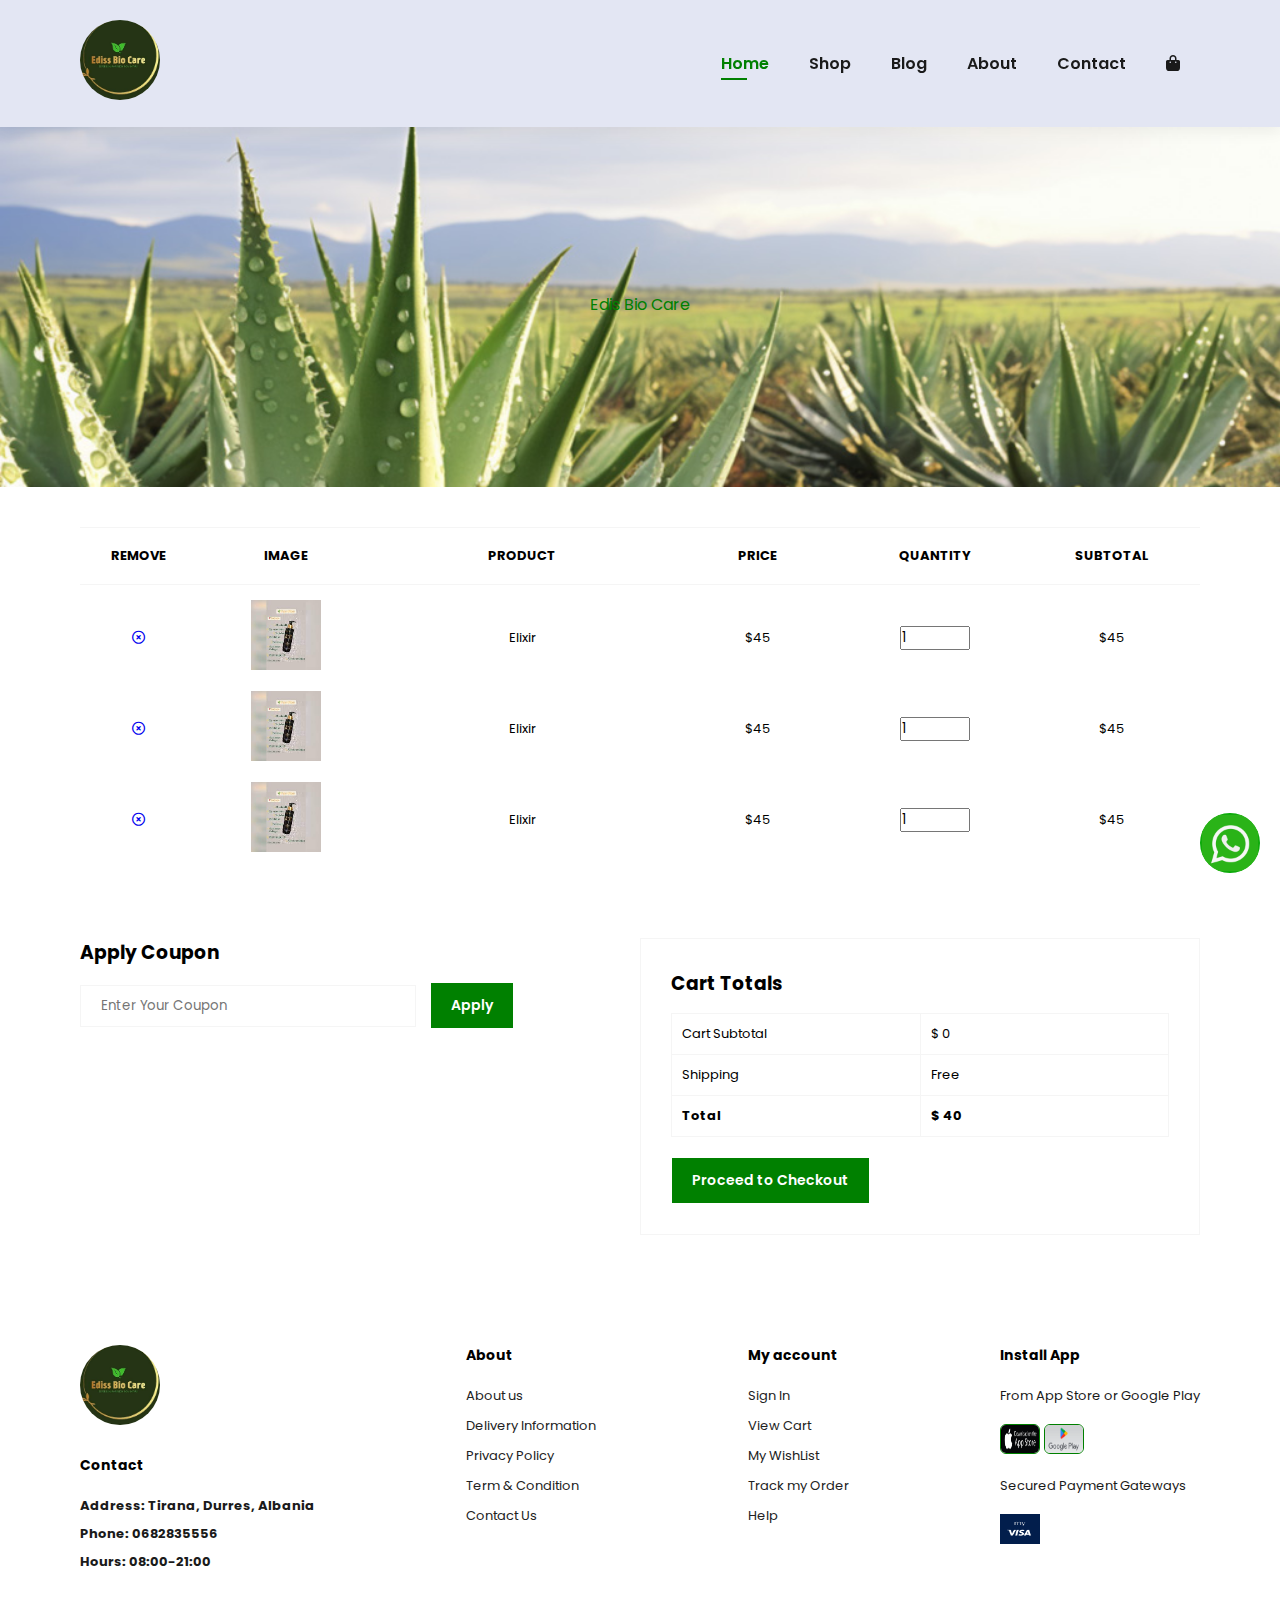
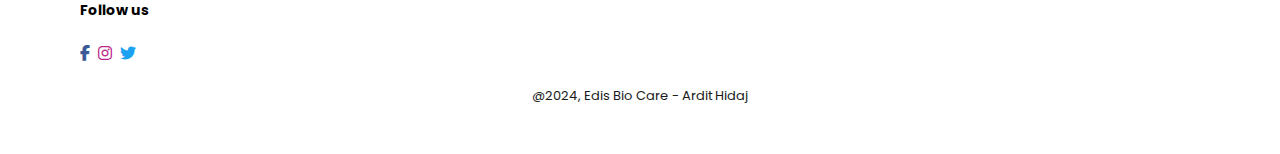
<file: cart.html>
<!DOCTYPE html>
<html lang="en">
<head>

<meta charset="UTF-8">
<meta http-equiv="X-UA-Compatible" content="IE=edge">
<meta name="viewport"content="width=device-width,initial-scale=1.0">

<link rel="stylesheet" href="https://cdnjs.cloudflare.com/ajax/libs/font-awesome/6.5.1/css/all.min.css">
<title>
Edis Bio Care   
</title>
<link rel="stylesheet" href="style.css">

</head>
<body>


<section id="header">
        <a href="#"><img src="logo.png" alt=""></a>
        <div>
            <ul id="navbar">
                <li><a href="#" id="close"><i class="fas fa-times"></i></a></li>
                <li><a class="active" href="index.html" data-lang="home">Home</a></li>
                <li><a href="shop.html" data-lang="shop">Shop</a></li>
                <li><a href="blog.html" data-lang="blog">Blog</a></li>
                <li><a href="about.html" data-lang="about">About</a></li>
                <li><a href="contact.html" data-lang="contact">Contact</a></li>
                <li id="lg-bag"><a href="cart.html"><i class="fas fa-shopping-bag"></i></a></li>
            </ul>
        </div>
        <div id="mobile">
            <a href="cart.html"><i class="fas fa-shopping-bag"></i></a>
            <i id="bar" class="fas fa-outdent"></i>
        </div>
</section>

<section id="page-header" >
 <p>Edis Bio Care</p>
    </section>
<section id="cart" class="section-p1">
<table width="100%">
<thead>
    <tr>
<td>Remove</td>
<td>Image</td>
<td>Product</td>
<td>Price</td>
<td>Quantity</td>
<td>Subtotal</td>
    </tr>
</thead>
<tbody>
    <tr>
<td><a href="#"><i class="far fa-times-circle"></i></a></td>
<td><img src="b1.png" alt=""></td> 
<td>Elixir</td> 
<td>$45</td>
<td><input type="number" value="1"></td> 
<td>$45</td> 
</tr>
<tr>
    <td><a href="#"><i class="far fa-times-circle"></i></a></td>
    <td><img src="b1.png" alt=""></td> 
    <td>Elixir</td> 
    <td>$45</td>
    <td><input type="number" value="1"></td> 
    <td>$45</td> 
    </tr>
    <tr>
        <td><a href="#"><i class="far fa-times-circle"></i></a></td>
        <td><img src="b1.png" alt=""></td> 
        <td>Elixir</td> 
        <td>$45</td>
        <td><input type="number" value="1"></td> 
        <td>$45</td> 
        </tr>
</tbody>
</table>

</section>
 <section id="cart-add" class="section-p1"> 
<div id="coupon">
<h3>Apply Coupon</h3>
<div>
    <input type="text" placeholder="Enter Your Coupon">
    <button class="normal">Apply</button>
</div>
</div>
<div id="subtotal">
    <h3>Cart Totals</h3>
<table>
    <tr>
 <td>Cart Subtotal</td>
 <td>$ 0</td>
    </tr>
    <tr>
    <td>Shipping</td>
<td>Free</td>
    </tr>
    <tr>
        <td><strong>Total</strong></td>
        <td><strong>$ 40</strong></td>
    </tr>
</table>
<button class="normal" onclick="window.location.href='checkout.html'">Proceed to Checkout</button>
</div>
 </section>
 <section id="whatsapp-button">
    <a href="https://api.whatsapp.com/send?phone=0695248404" target="_blank">
        <img src="w.png" alt="WhatsApp">
    </a>
</section>
<footer class="section-p1">
    <div class="col">
        <img src="logo.png" class="logo" alt="">
        <h4 data-lang="contact">Contact</h4>
        <p><strong><span data-lang="address">Address</span>: Tirana, Durres, Albania</strong></p>
        <p><strong><span data-lang="phone">Phone</span>: 0682835556</strong></p>
        <p><strong><span data-lang="hours">Hours</span>: 08:00-21:00</strong></p>
        <div class="follow">
            <h4 data-lang="follow_us">Follow us</h4>
            <div class="icon">
                <i class="fab fa-facebook-f" style="color: #3b5998;"></i> 
                <i class="fab fa-instagram" style="color: #bc2a8d;"></i>
                <i class="fab fa-twitter" style="color: #1da1f2;"></i> 
            </div>
        </div>
    </div>
    <div class="col">
        <h4 data-lang="about">About</h4> 
        <a href="#" data-lang="about_us">About us</a>
        <a href="#" data-lang="delivery_information">Delivery Information</a>
        <a href="#" data-lang="privacy_policy">Privacy Policy</a>
        <a href="#" data-lang="term_condition">Term & Condition</a>
        <a href="#" data-lang="contact_us">Contact Us</a>
    </div>
    <div class="col">
        <h4 data-lang="my_account">My account</h4> 
        <a href="#" data-lang="sign_in">Sign In</a>
        <a href="#" data-lang="view_cart">View Cart</a>
        <a href="#" data-lang="my_wishlist">My WishList</a>
        <a href="#" data-lang="track_order">Track my Order</a>
        <a href="#" data-lang="help">Help</a>
    </div>
    <div class="col install">
        <h4 data-lang="install_app">Install App</h4>
        <p data-lang="from_app_store">From App Store or Google Play</p>
        <div class="row">
            <img src="pay.png" width="40px" height="30px" alt="">
            <img src="play.png" width="40px" height="30px"  alt="">
        </div>
        <p data-lang="secured_payment_gateways">Secured Payment Gateways</p>
        <img src="pay1.png" alt="" width="40px" height="30px">
    </div>
    <div class="copyright">
        <p data-lang="copyright">@2024, Edis Bio Care - Ardit Hidaj</p>
    </div>
    <div id="language-selector" style="display: none;">
       <table>
            <p id="greeting" data-lang="welcome">Welcome</p>
            <tr>
                <td><button onclick="changeLanguage('en')" data-lang="english">English</button></td>
                <td><button onclick="changeLanguage('al')" data-lang="albania">Albania</button></td>
            </tr>
        </table>
    </div>
</footer>

<script src="script.js">

</script>
<script>
    // function remove
    function removeProduct(event) {
        event.preventDefault();
        const row = event.target.closest('tr');
        row.remove();
        calculateTotal();
    }
    // function calculator
    function calculateTotal() {
        let total = 0;
        document.querySelectorAll('#cart tbody tr').forEach(row => {
            const price = parseFloat(row.cells[3].textContent.replace('$', ''));
            const quantity = parseInt(row.cells[4].querySelector('input').value);
            const subtotal = price * quantity;
            row.cells[5].textContent = '$' + subtotal.toFixed(2);
            total += subtotal;
        });
        document.querySelector('#subtotal tr:first-child td:last-child').textContent = '$' + total.toFixed(2);
        const shipping = 0; // 
        const grandTotal = total + shipping;
        document.querySelector('#subtotal tr:last-child td:last-child').textContent = '$' + grandTotal.toFixed(2);
    }
    document.querySelectorAll('#cart tbody tr td:first-child a').forEach(button => {
        button.addEventListener('click', removeProduct);
    });
    document.querySelectorAll('#cart tbody tr td:nth-child(5) input').forEach(input => {
        input.addEventListener('change', calculateTotal);
    });
    document.querySelector('#coupon button').addEventListener('click', function(event) {
        event.preventDefault();
        const couponValue = document.querySelector('#coupon input').value;
        if (couponValue === 'YOUR_COUPON_CODE') { 
            let total = parseFloat(document.querySelector('#subtotal tr:last-child td:last-child').textContent.replace('$', ''));
            const discount = 10; 
            total -= discount;
            total = Math.max(total, 0);
            document.querySelector('#subtotal tr:last-child td:last-child').textContent = '$' + total.toFixed(2);
            alert('Coupon applied successfully!');
        } else {
            alert('Invalid coupon code. Please try again.');
        }
    });
    // Payment
    document.querySelector('#subtotal button').addEventListener('click', function(event) {
        event.preventDefault();
        document.getElementById('payment-modal').style.display = 'block';
    });

    document.querySelector('#payment-modal .close').addEventListener('click', function(event) {
        event.preventDefault();
        document.getElementById('payment-modal').style.display = 'none';
    });

    document.querySelector('#payment-modal button[type="submit"]').addEventListener('click', function(event) {
        event.preventDefault();
        alert('Payment successful!');
        document.querySelector('#payment-modal form').reset();
        document.getElementById('payment-modal').style.display = 'none';
    });
    document.addEventListener('DOMContentLoaded', function() {
    const productData = localStorage.getItem('product');
    if (productData) {
        const product = JSON.parse(productData);
        document.querySelector('#product-name').textContent = product.name;
        document.querySelector('#product-price').textContent = '$' + product.price.toFixed(2);
        document.querySelector('#product-quantity').value = product.quantity;
        document.querySelector('#subtotal').textContent = '$' + product.subtotal.toFixed(2);
    }
});
    //Proceed to Checkout
document.querySelector('#subtotal button').addEventListener('click', function(event) {
    event.preventDefault();
 
    alert('Proceeding to checkout...');


});
</script>

</body>
</html>
</file>
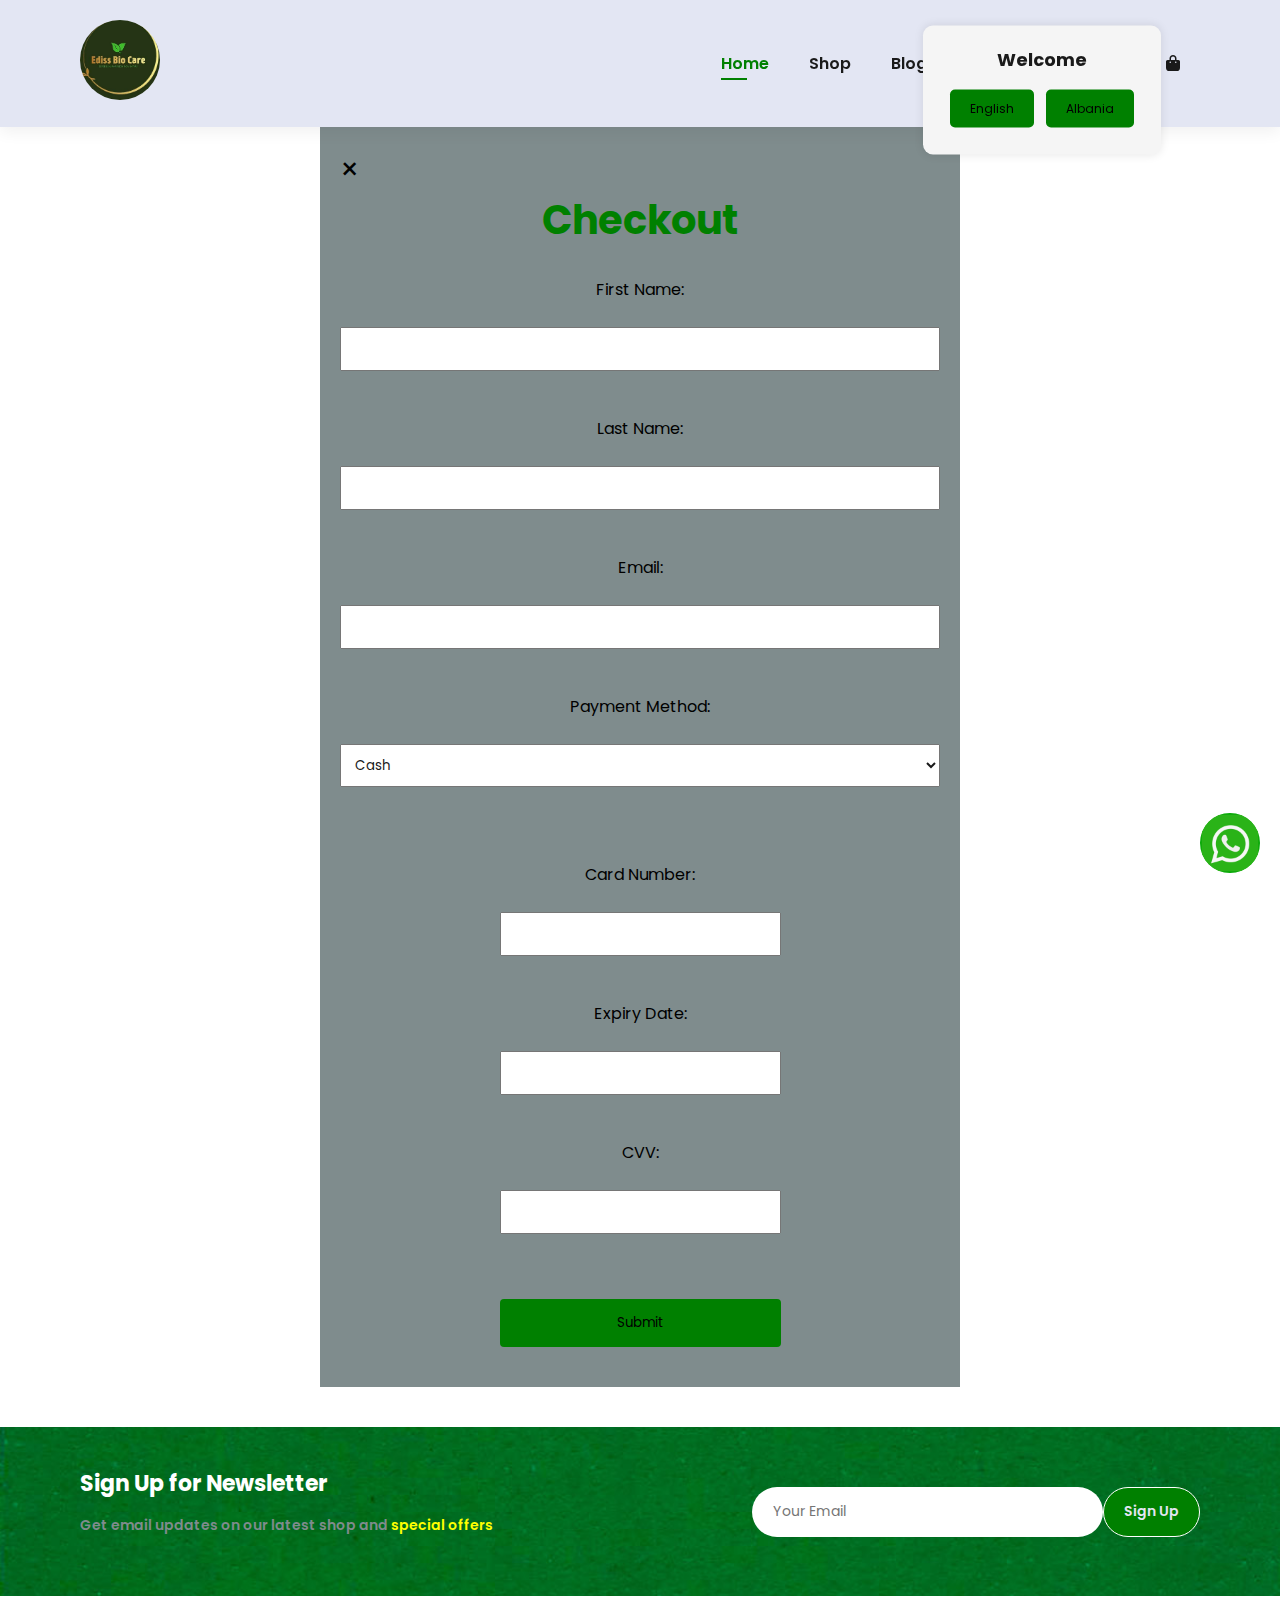
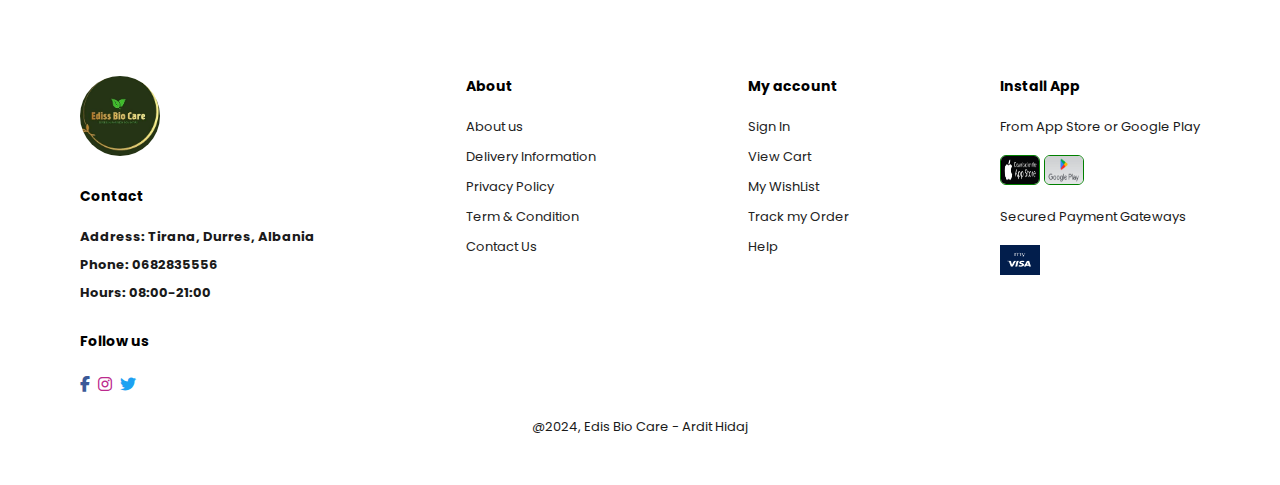
<file: checkout.html>
<!DOCTYPE html>
<html lang="en">
<head>

<meta charset="UTF-8">
<meta http-equiv="X-UA-Compatible" content="IE=edge">
<meta name="viewport"content="width=device-width,initial-scale=1.0">

<link rel="stylesheet" href="https://cdnjs.cloudflare.com/ajax/libs/font-awesome/6.5.1/css/all.min.css">
<title>
Edis Bio Care   
</title>
<link rel="stylesheet" href="style.css">

</head>
<body>


<section id="header">
    <a href="#"><img src="logo.png" alt=""></a>
    <div>
        <ul id="navbar">
            <li><a href="#" id="close"><i class="fas fa-times"></i></a></li>
            <li><a class="active" href="index.html" data-lang="home">Home</a></li>
            <li><a href="shop.html" data-lang="shop">Shop</a></li>
            <li><a href="blog.html" data-lang="blog">Blog</a></li>
            <li><a href="about.html" data-lang="about">About</a></li>
            <li><a href="contact.html" data-lang="contact">Contact</a></li>
            <li id="lg-bag"><a href="cart.html"><i class="fas fa-shopping-bag"></i></a></li>
        </ul>
    </div>
    <div id="mobile">
        <a href="cart.html"><i class="fas fa-shopping-bag"></i></a>
        <i id="bar" class="fas fa-outdent"></i>
    </div>
</section>
<section id="payment-modal" class="modal">
    <div class="modal-content">
      <span class="close">&times;</span>
      <h2>Checkout</h2>
      <form id="checkout-form">
        <label for="fname">First Name:</label><br>
        <input type="text" id="fname" name="fname"><br>
        <label for="lname">Last Name:</label><br>
        <input type="text" id="lname" name="lname"><br>
        <label for="email">Email:</label><br>
        <input type="email" id="email" name="email"><br>
        <label for="payment-method">Payment Method:</label><br>
        <select id="payment-method" name="payment-method">
          <option value="cash">Cash</option>
          <option value="card">Credit/Debit Card</option>
        </select><br>
        <div id="card-details">
          <label for="card-number">Card Number:</label><br>
          <input type="text" id="card-number" name="card-number"><br>
          <label for="expiry-date">Expiry Date:</label><br>
          <input type="text" id="expiry-date" name="expiry-date"><br>
          <label for="cvv">CVV:</label><br>
          <input type="text" id="cvv" name="cvv"><br>
          <button type="submit">Submit</button>
        </div>
        
       
      </form>
    </div>
  </section>
  <section id="newsletter" class="section-p1 section-m1">
    <div class="newstext">
        <h4 data-lang="signup-newsletter">Sign Up for Newsletter</h4>
        <p data-lang="email-updates">Get email updates on our latest shop and <span data-lang="special-offers">special offers</span></p>
    </div>
    <div class="form">
        <input type="text" placeholder="Your Email">
        <button class="normal" data-lang="signup">Sign Up</button>
    </div>
</section>
<section id="whatsapp-button">
    <a href="https://api.whatsapp.com/send?phone=0695248404" target="_blank">
        <img src="w.png" alt="WhatsApp">
    </a>
</section>
<footer class="section-p1">
    <div class="col">
        <img src="logo.png" class="logo" alt="">
        <h4 data-lang="contact">Contact</h4>
        <p><strong><span data-lang="address">Address</span>: Tirana, Durres, Albania</strong></p>
        <p><strong><span data-lang="phone">Phone</span>: 0682835556</strong></p>
        <p><strong><span data-lang="hours">Hours</span>: 08:00-21:00</strong></p>
        <div class="follow">
            <h4 data-lang="follow_us">Follow us</h4>
            <div class="icon">
                <i class="fab fa-facebook-f" style="color: #3b5998;"></i> 
                <i class="fab fa-instagram" style="color: #bc2a8d;"></i>
                <i class="fab fa-twitter" style="color: #1da1f2;"></i> 
            </div>
        </div>
    </div>
    <div class="col">
        <h4 data-lang="about">About</h4> 
        <a href="#" data-lang="about_us">About us</a>
        <a href="#" data-lang="delivery_information">Delivery Information</a>
        <a href="#" data-lang="privacy_policy">Privacy Policy</a>
        <a href="#" data-lang="term_condition">Term & Condition</a>
        <a href="#" data-lang="contact_us">Contact Us</a>
    </div>
    <div class="col">
        <h4 data-lang="my_account">My account</h4> 
        <a href="#" data-lang="sign_in">Sign In</a>
        <a href="#" data-lang="view_cart">View Cart</a>
        <a href="#" data-lang="my_wishlist">My WishList</a>
        <a href="#" data-lang="track_order">Track my Order</a>
        <a href="#" data-lang="help">Help</a>
    </div>
    <div class="col install">
        <h4 data-lang="install_app">Install App</h4>
        <p data-lang="from_app_store">From App Store or Google Play</p>
        <div class="row">
            <img src="pay.png" width="40px" height="30px" alt="">
            <img src="play.png" width="40px" height="30px"  alt="">
        </div>
        <p data-lang="secured_payment_gateways">Secured Payment Gateways</p>
        <img src="pay1.png" alt="" width="40px" height="30px">
    </div>
    <div class="copyright">
        <p data-lang="copyright">@2024, Edis Bio Care - Ardit Hidaj</p>
    </div>
    <div id="language-selector" style="display: none;">
       <table>
            <p id="greeting" data-lang="welcome">Welcome</p>
            <tr>
                <td><button onclick="changeLanguage('en')" data-lang="english">English</button></td>
                <td><button onclick="changeLanguage('al')" data-lang="albania">Albania</button></td>
            </tr>
        </table>
    </div>
</footer>

<script src="script.js">

</script>
<script>
   // checkout
document.getElementById('checkout-form').addEventListener('submit', function(event) {
  event.preventDefault(); 
  var formData = new FormData(this);
  var firstName = formData.get('fname');
  var lastName = formData.get('lname');
  var email = formData.get('email');
  var paymentMethod = formData.get('payment-method');
  console.log('First Name:', firstName);
  console.log('Last Name:', lastName);
  console.log('Email:', email);
  console.log('Payment Method:', paymentMethod);
  alert('Payment processing...');
  document.getElementById('payment-modal').style.display = 'none';
});

document.querySelector('#payment-modal .close').addEventListener('click', function(event) {
  event.preventDefault();
  document.getElementById('payment-modal').style.display = 'none';
});

// payment
document.addEventListener("DOMContentLoaded", function() {
    var paymentMethodSelect = document.getElementById("payment-method");
    var cardDetailsDiv = document.getElementById("card-details");
    paymentMethodSelect.addEventListener("change", function() {
      if (paymentMethodSelect.value === "cash") {
        cardDetailsDiv.style.display = "none";
      } else {
        cardDetailsDiv.style.display = "block";
      }
    });
  
  });
</script>

</body>
</html>
</file>
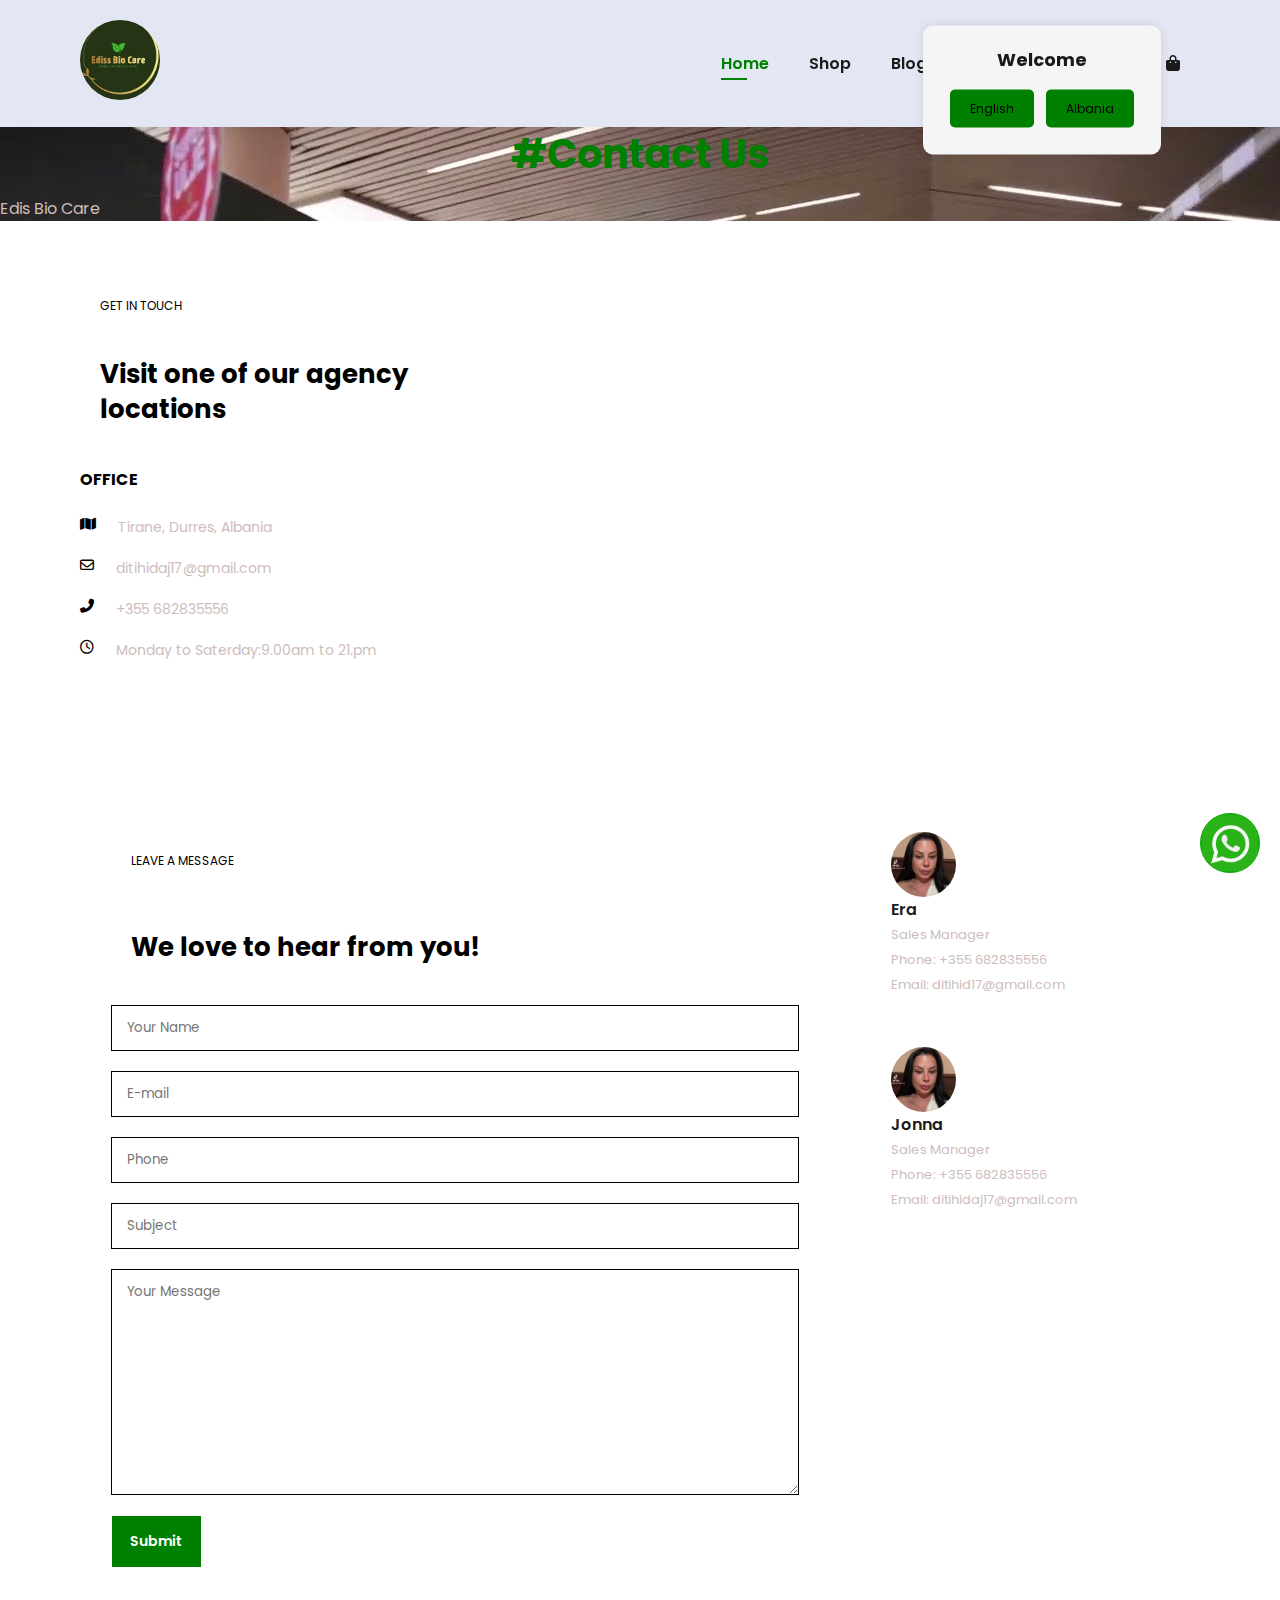
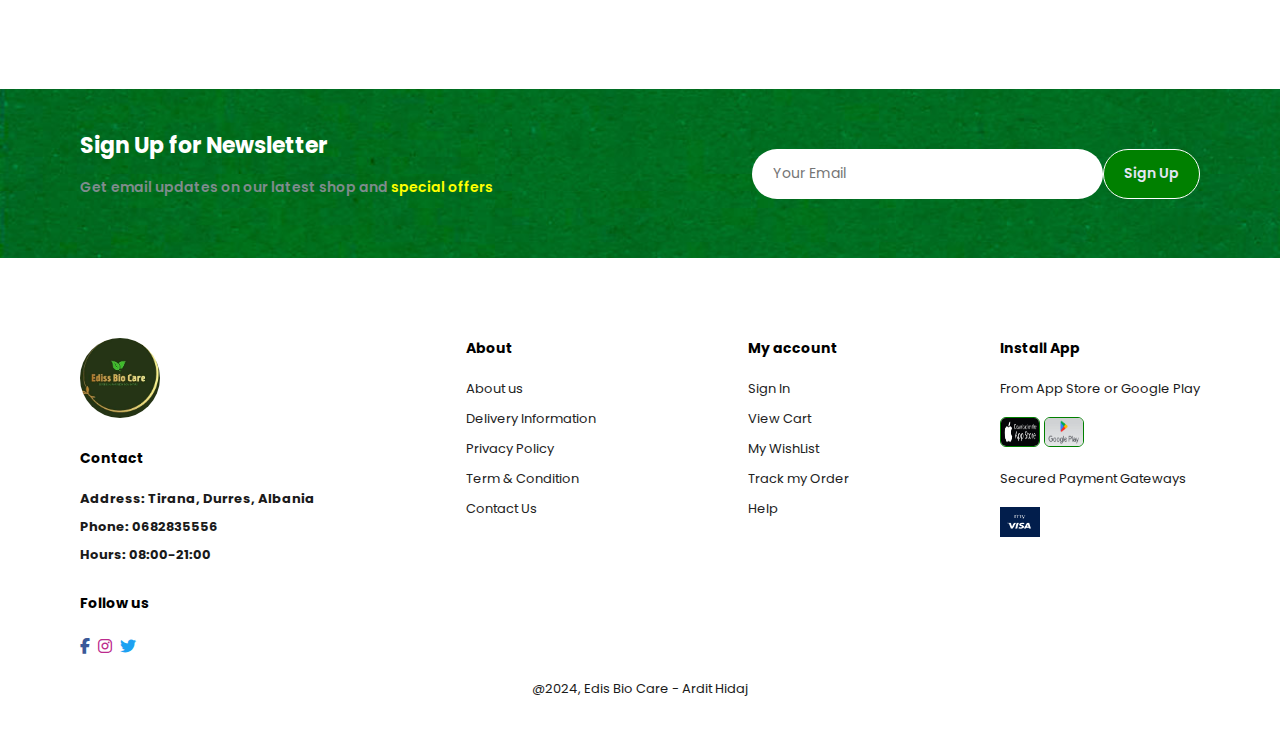
<file: contact.html>
<!DOCTYPE html>
<html lang="en">
<head>

<meta charset="UTF-8">
<meta http-equiv="X-UA-Compatible" content="IE=edge">
<meta name="viewport"content="width=device-width,initial-scale=1.0">

<link rel="stylesheet" href="https://cdnjs.cloudflare.com/ajax/libs/font-awesome/6.5.1/css/all.min.css">
<title>
Edis Bio Care   
</title>
<link rel="stylesheet" href="style.css">

</head>
<body>

<section id="header">
        <a href="#"><img src="logo.png" alt=""></a>
        <div>
            <ul id="navbar">
                <li><a href="#" id="close"><i class="fas fa-times"></i></a></li>
                <li><a class="active" href="index.html" data-lang="home">Home</a></li>
                <li><a href="shop.html" data-lang="shop">Shop</a></li>
                <li><a href="blog.html" data-lang="blog">Blog</a></li>
                <li><a href="about.html" data-lang="about">About</a></li>
                <li><a href="contact.html" data-lang="contact">Contact</a></li>
                <li id="lg-bag"><a href="cart.html"><i class="fas fa-shopping-bag"></i></a></li>
            </ul>
        </div>
        <div id="mobile">
            <a href="cart.html"><i class="fas fa-shopping-bag"></i></a>
            <i id="bar" class="fas fa-outdent"></i>
        </div>
</section>

<section id="page-header2" class="about-header">
<h2>#Contact Us</h2>
<p>Edis Bio Care</p>
</section>
<section id="contact-details" class="section-p1">
    <div class="details">
        <span>GET IN TOUCH</span>
        <h2>Visit one of our agency locations</h2>
        <h3>OFFICE</h3>
        <div>
            <li>
                <i class="fas fa-map"></i>
                <p>Tirane, Durres, Albania</p>
                
            </li>
            <li>
                <i class="far fa-envelope"></i>
                <p>ditihidaj17@gmail.com</p>
            </li> 
            <li>
                <i class="fas fa-phone-alt"></i>
                <p>+355 682835556</p>
            </li> 
            <li>
                <i class="far fa-clock"></i>
                <p>Monday to Saterday:9.00am to 21.pm</p>
            </li>                
        </div>
    </div>
    <div class="map">
        <iframe src="https://www.google.com/maps/embed?pb=!1m18!1m12!1m3!1d2995.724135180698!2d19.829109074963945!3d41.33661169914483!2m3!1f0!2f0!3f0!3m2!1i1024!2i768!4f13.1!3m3!1m2!1s0x135031c7c14b9225%3A0x106302bf3d759e!2sEDISS%20BIO%20CARE%20TIRANA!5e0!3m2!1sen!2s!4v1707587863554!5m2!1sen!2s" width="600" height="450" style="border:0;" allowfullscreen="" loading="lazy"  referrerpolicy="no-referrer-when-downgrade"></iframe>

    </div>
</section>
<section id="form1-details">
    <form>
        <span>LEAVE A MESSAGE</span>
        <h2>We love to hear from you!</h2>
        <input type="text" placeholder="Your Name" id="name">
        <input type="text" placeholder="E-mail" id="email">
        <input type="text" placeholder="Phone" id="phone">
        <input type="text" placeholder="Subject" id="subject">
        <textarea name="message" id="message" cols="30" rows="10" placeholder="Your Message"></textarea>
        <button class="normal" id="submit-button">Submit</button>
    </form>
    <div class="people">
        <div class="people-col">
            <div>
                <img src="2.png" alt="">
                <p><span>Era</span>Sales Manager<br> Phone: +355 682835556 <br> Email: ditihid17@gmail.com</p>
            </div>
        </div>
        <div class="people-col">
            <div>
                <img src="2.png" alt="">
                <p><span>Jonna</span>Sales Manager<br> Phone: +355 682835556 <br> Email: ditihidaj17@gmail.com</p>
            </div>
        </div>
    </div>
    <div id="feedback-message"></div>
</section>
<section id="newsletter" class="section-p1 section-m1">
    <div class="newstext">
        <h4 data-lang="signup-newsletter">Sign Up for Newsletter</h4>
        <p data-lang="email-updates">Get email updates on our latest shop and <span data-lang="special-offers">special offers</span></p>
    </div>
    <div class="form">
        <input type="text" placeholder="Your Email">
        <button class="normal" data-lang="signup">Sign Up</button>
    </div>
</section>
<section id="whatsapp-button">
    <a href="https://api.whatsapp.com/send?phone=0695248404" target="_blank">
        <img src="w.png" alt="WhatsApp">
    </a>
</section>
<footer class="section-p1">
    <div class="col">
        <img src="logo.png" class="logo" alt="">
        <h4 data-lang="contact">Contact</h4>
        <p><strong><span data-lang="address">Address</span>: Tirana, Durres, Albania</strong></p>
        <p><strong><span data-lang="phone">Phone</span>: 0682835556</strong></p>
        <p><strong><span data-lang="hours">Hours</span>: 08:00-21:00</strong></p>
        <div class="follow">
            <h4 data-lang="follow_us">Follow us</h4>
            <div class="icon">
                <i class="fab fa-facebook-f" style="color: #3b5998;"></i> 
                <i class="fab fa-instagram" style="color: #bc2a8d;"></i>
                <i class="fab fa-twitter" style="color: #1da1f2;"></i> 
            </div>
        </div>
    </div>
    <div class="col">
        <h4 data-lang="about">About</h4> 
        <a href="#" data-lang="about_us">About us</a>
        <a href="#" data-lang="delivery_information">Delivery Information</a>
        <a href="#" data-lang="privacy_policy">Privacy Policy</a>
        <a href="#" data-lang="term_condition">Term & Condition</a>
        <a href="#" data-lang="contact_us">Contact Us</a>
    </div>
    <div class="col">
        <h4 data-lang="my_account">My account</h4> 
        <a href="#" data-lang="sign_in">Sign In</a>
        <a href="#" data-lang="view_cart">View Cart</a>
        <a href="#" data-lang="my_wishlist">My WishList</a>
        <a href="#" data-lang="track_order">Track my Order</a>
        <a href="#" data-lang="help">Help</a>
    </div>
    <div class="col install">
        <h4 data-lang="install_app">Install App</h4>
        <p data-lang="from_app_store">From App Store or Google Play</p>
        <div class="row">
            <img src="pay.png" width="40px" height="30px" alt="">
            <img src="play.png" width="40px" height="30px"  alt="">
        </div>
        <p data-lang="secured_payment_gateways">Secured Payment Gateways</p>
        <img src="pay1.png" alt="" width="40px" height="30px">
    </div>
    <div class="copyright">
        <p data-lang="copyright">@2024, Edis Bio Care - Ardit Hidaj</p>
    </div>
    <div id="language-selector" style="display: none;">
       <table>
            <p id="greeting" data-lang="welcome">Welcome</p>
            <tr>
                <td><button onclick="changeLanguage('en')" data-lang="english">English</button></td>
                <td><button onclick="changeLanguage('al')" data-lang="albania">Albania</button></td>
            </tr>
        </table>
    </div>
</footer>

<script src="script.js"></script>
<script>
    //Contact
    document.addEventListener("DOMContentLoaded", function() {
    const submitButton = document.getElementById("submit-button");

    submitButton.addEventListener("click", function(event) {
        event.preventDefault();

        // Merr vlerat nga fushat e formës
        let name = document.getElementById("name").value;
        let email = document.getElementById("email").value;
        let phone = document.getElementById("phone").value;
        let subject = document.getElementById("subject").value;
        let message = document.getElementById("message").value;

        // Validimi i fushave të formës
        if (name === "" || email === ""|| phone === "" || subject === ""|| message === "") {
            alert("Ju lutemi plotësoni të gjitha fushat!");
            return;
        }

        // Krijo një div të ri për personin e ri
        let newPersonDiv = document.createElement("div");
        newPersonDiv.classList.add("people-col");

        // Krijoni strukturën e brendshme të div-it të personit të ri
        let innerHTML = `<div>
                            <img src="e1.png" alt="">
                            <p><span>${name}</span> <br>  Email: ${email} <br>  Phone: ${phone} <br>  ${message}</p>
                         </div>`;
        newPersonDiv.innerHTML = innerHTML;

        // Gjeni divin e prindit për të vendosur divin e personit të ri
        let peopleParentDiv = document.querySelector(".people");
        peopleParentDiv.appendChild(newPersonDiv);
    });
});
</script>
</body>
</html>
</file>
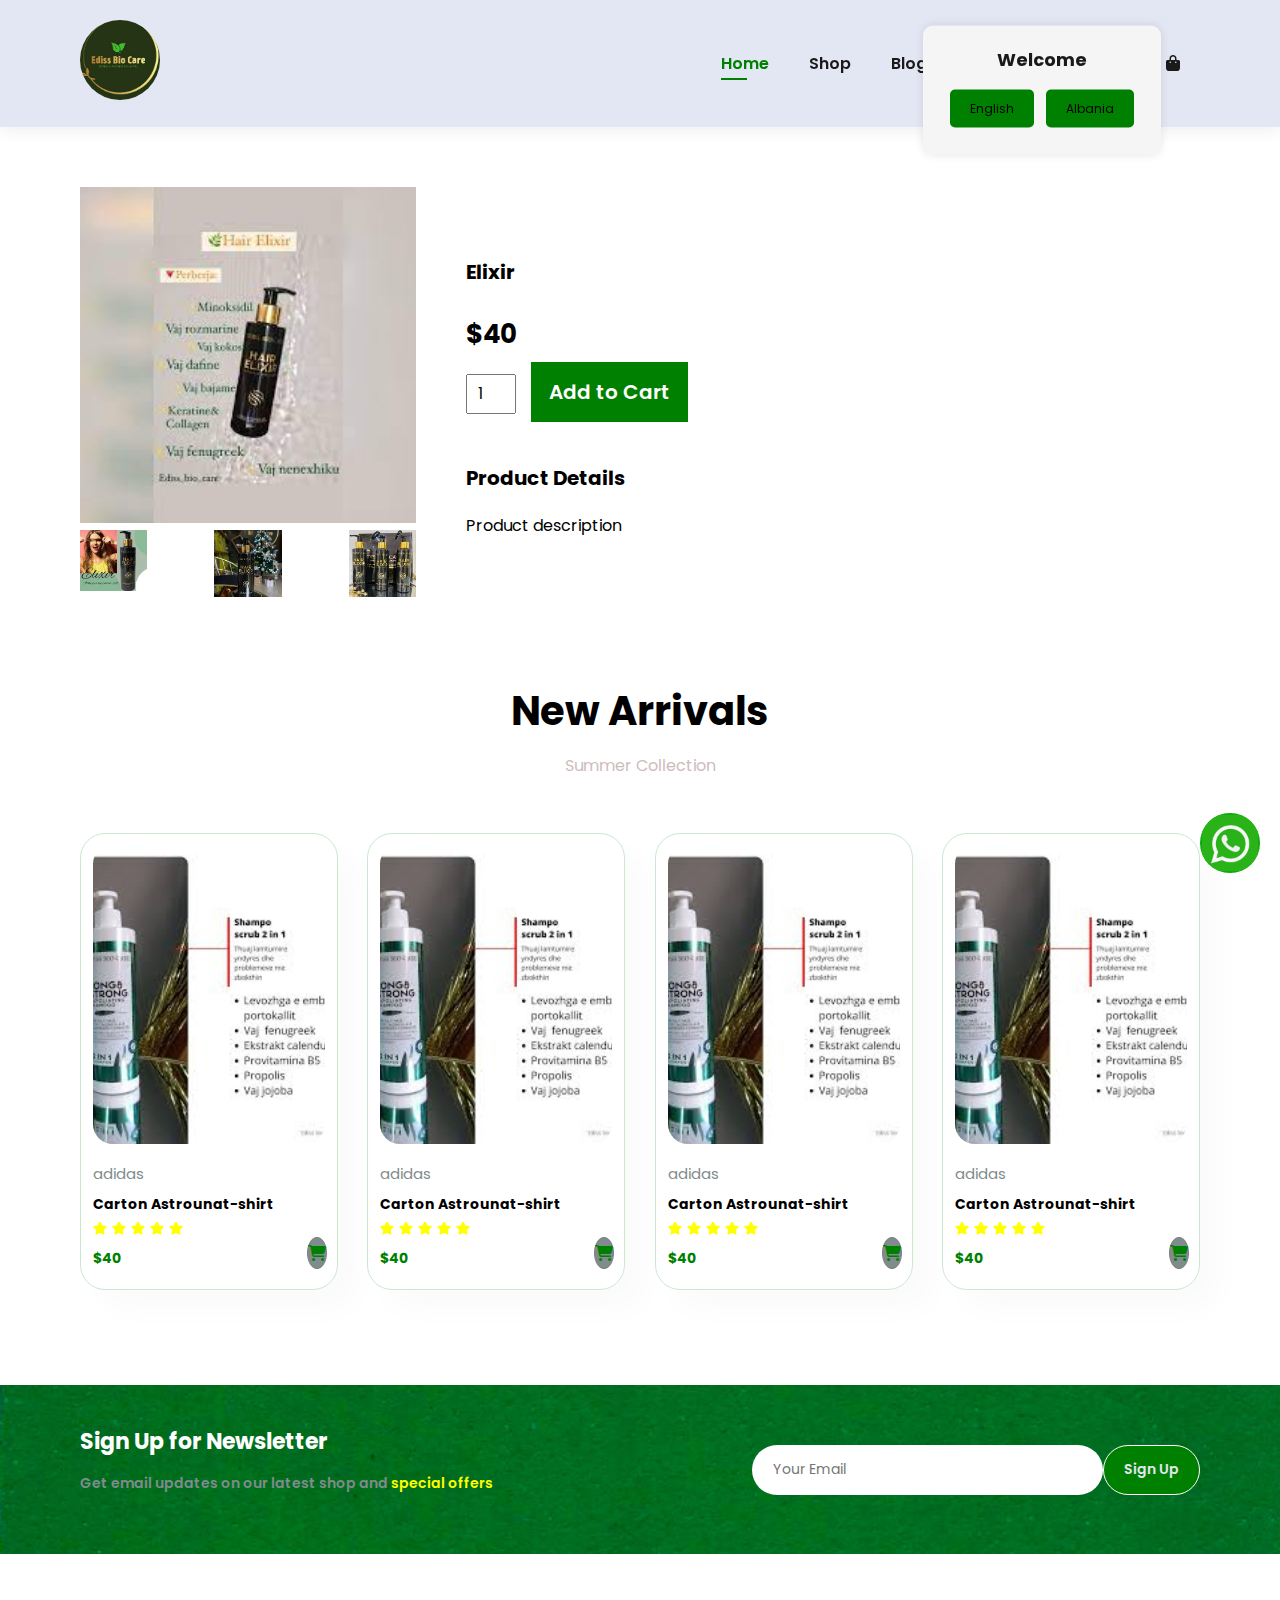
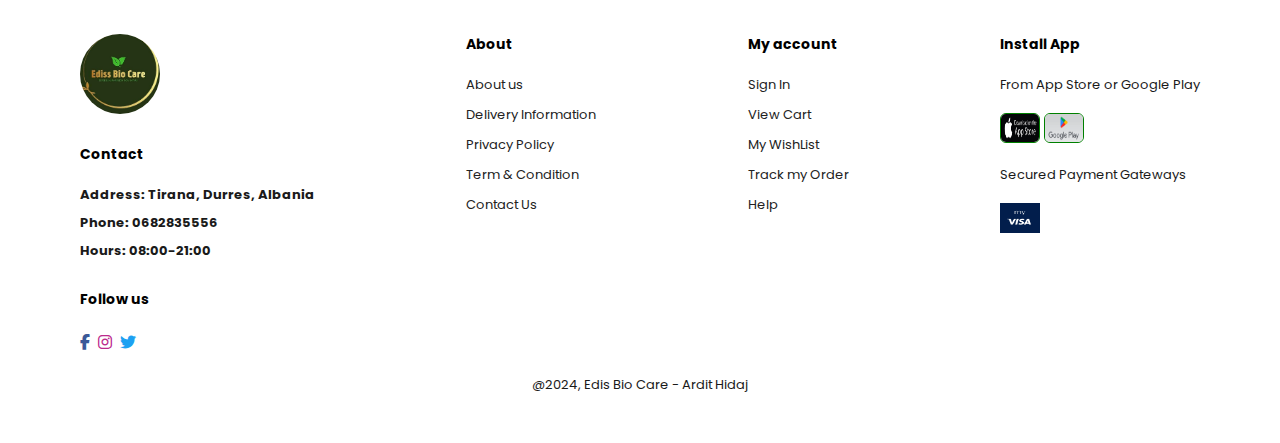
<file: product.html>
<!DOCTYPE html>
<html lang="en">
<head>

<meta charset="UTF-8">
<meta http-equiv="X-UA-Compatible" content="IE=edge">
<meta name="viewport"content="width=device-width,initial-scale=1.0">

<link rel="stylesheet" href="https://cdnjs.cloudflare.com/ajax/libs/font-awesome/6.5.1/css/all.min.css">
<title>
Edis Bio Care   
</title>
<link rel="stylesheet" href="style.css">

</head>
<body>

 <section id="header">
        <a href="#"><img src="logo.png" alt=""></a>
        <div>
            <ul id="navbar">
                <li><a href="#" id="close"><i class="fas fa-times"></i></a></li>
                <li><a class="active" href="index.html" data-lang="home">Home</a></li>
                <li><a href="shop.html" data-lang="shop">Shop</a></li>
                <li><a href="blog.html" data-lang="blog">Blog</a></li>
                <li><a href="about.html" data-lang="about">About</a></li>
                <li><a href="contact.html" data-lang="contact">Contact</a></li>
                <li id="lg-bag"><a href="cart.html"><i class="fas fa-shopping-bag"></i></a></li>
            </ul>
        </div>
        <div id="mobile">
            <a href="cart.html"><i class="fas fa-shopping-bag"></i></a>
            <i id="bar" class="fas fa-outdent"></i>
        </div>
</section>

<section id="prodetails" class="section-p1">
<div class="single-pro-image">
    <img src="b1.png" width="100%" id="MainImg" alt="">
<div class="small-img-group">
    <div class="small-img-col">
        <img src="b2.png" width="100%"  class="small-img" alt="">
    </div>
    <div class="small-img-col">
        <img src="b3.png" width="100%"  class="small-img"alt="">
    </div>
    <div class="small-img-col">
        <img src="b4.png" width="100%" class="small-img" alt="">
    </div>
</div>
</div>
<div class="single-pro-details">
<h4>Elixir</h4>
<h2>$40</h2>
<input type="number" value="1">
<button class="normal"onclick="window.location.href='cart.html';" >Add to Cart</button>
<h4>Product Details</h4>
<span>Product description</span>
</div>

</section>


<section id="product1" class="section-p1">
    <h2>New Arrivals</h2>
    <p>Summer Collection</p>
    <div class="pro-container">
        <div class="pro">
            <img src="d1.png" alt="">
            <div class="des">
                <span>adidas</span>
                <h5>Carton Astrounat-shirt</h5>
                <div class="star">
                    <i class="fas fa-star"></i>
                    <i class="fas fa-star"></i>
                    <i class="fas fa-star"></i>
                    <i class="fas fa-star"></i>
                    <i class="fas fa-star"></i>
                </div>
                <h4>$40</h4>
            </div>
            <a href="#"><i class="fas fa-shopping-cart cart"></i></a>
        </div>
        <div class="pro">
            <img src="d1.png" alt="">
            <div class="des">
                <span>adidas</span>
                <h5>Carton Astrounat-shirt</h5>
                <div class="star">
                    <i class="fas fa-star"></i>
                    <i class="fas fa-star"></i>
                    <i class="fas fa-star"></i>
                    <i class="fas fa-star"></i>
                    <i class="fas fa-star"></i>
                </div>
                <h4>$40</h4>
            </div>
            <a href="#"><i class="fas fa-shopping-cart cart"></i></a>
        </div>
        <div class="pro">
            <img src="d1.png" alt="">
            <div class="des">
                <span>adidas</span>
                <h5>Carton Astrounat-shirt</h5>
                <div class="star">
                    <i class="fas fa-star"></i>
                    <i class="fas fa-star"></i>
                    <i class="fas fa-star"></i>
                    <i class="fas fa-star"></i>
                    <i class="fas fa-star"></i>
                </div>
                <h4>$40</h4>
            </div>
            <a href="#"><i class="fas fa-shopping-cart cart"></i></a>
        </div>
        <div class="pro">
            <img src="d1.png" alt="">
            <div class="des">
                <span>adidas</span>
                <h5>Carton Astrounat-shirt</h5>
                <div class="star">
                    <i class="fas fa-star"></i>
                    <i class="fas fa-star"></i>
                    <i class="fas fa-star"></i>
                    <i class="fas fa-star"></i>
                    <i class="fas fa-star"></i>
                </div>
                <h4>$40</h4>
            </div>
            <a href="#"><i class="fas fa-shopping-cart cart"></i></a>
        </div>
    </div>

</section>
<section id="newsletter" class="section-p1 section-m1">
    <div class="newstext">
        <h4 data-lang="signup-newsletter">Sign Up for Newsletter</h4>
        <p data-lang="email-updates">Get email updates on our latest shop and <span data-lang="special-offers">special offers</span></p>
    </div>
    <div class="form">
        <input type="text" placeholder="Your Email">
        <button class="normal" data-lang="signup">Sign Up</button>
    </div>
</section>
<section id="whatsapp-button">
    <a href="https://api.whatsapp.com/send?phone=0695248404" target="_blank">
        <img src="w.png" alt="WhatsApp">
    </a>
</section>
<footer class="section-p1">
    <div class="col">
        <img src="logo.png" class="logo" alt="">
        <h4 data-lang="contact">Contact</h4>
        <p><strong><span data-lang="address">Address</span>: Tirana, Durres, Albania</strong></p>
        <p><strong><span data-lang="phone">Phone</span>: 0682835556</strong></p>
        <p><strong><span data-lang="hours">Hours</span>: 08:00-21:00</strong></p>
        <div class="follow">
            <h4 data-lang="follow_us">Follow us</h4>
            <div class="icon">
                <i class="fab fa-facebook-f" style="color: #3b5998;"></i> 
                <i class="fab fa-instagram" style="color: #bc2a8d;"></i>
                <i class="fab fa-twitter" style="color: #1da1f2;"></i> 
            </div>
        </div>
    </div>
    <div class="col">
        <h4 data-lang="about">About</h4> 
        <a href="#" data-lang="about_us">About us</a>
        <a href="#" data-lang="delivery_information">Delivery Information</a>
        <a href="#" data-lang="privacy_policy">Privacy Policy</a>
        <a href="#" data-lang="term_condition">Term & Condition</a>
        <a href="#" data-lang="contact_us">Contact Us</a>
    </div>
    <div class="col">
        <h4 data-lang="my_account">My account</h4> 
        <a href="#" data-lang="sign_in">Sign In</a>
        <a href="#" data-lang="view_cart">View Cart</a>
        <a href="#" data-lang="my_wishlist">My WishList</a>
        <a href="#" data-lang="track_order">Track my Order</a>
        <a href="#" data-lang="help">Help</a>
    </div>
    <div class="col install">
        <h4 data-lang="install_app">Install App</h4>
        <p data-lang="from_app_store">From App Store or Google Play</p>
        <div class="row">
            <img src="pay.png" width="40px" height="30px" alt="">
            <img src="play.png" width="40px" height="30px"  alt="">
        </div>
        <p data-lang="secured_payment_gateways">Secured Payment Gateways</p>
        <img src="pay1.png" alt="" width="40px" height="30px">
    </div>
    <div class="copyright">
        <p data-lang="copyright">@2024, Edis Bio Care - Ardit Hidaj</p>
    </div>
    <div id="language-selector" style="display: none;">
       <table>
            <p id="greeting" data-lang="welcome">Welcome</p>
            <tr>
                <td><button onclick="changeLanguage('en')" data-lang="english">English</button></td>
                <td><button onclick="changeLanguage('al')" data-lang="albania">Albania</button></td>
            </tr>
        </table>
    </div>
</footer>

<script src="script.js"></script>

<script>
    var MainImg = document.getElementById("MainImg");
    var smallimg = document.getElementsByClassName("small-img");

    smallimg[0].onclick = function() {
        MainImg.src = smallimg[0].src;
    }
    smallimg[1].onclick = function() {
        MainImg.src = smallimg[1].src;
    }
    smallimg[2].onclick = function() {
        MainImg.src = smallimg[2].src;
    }
    //ADD TO CART
    document.querySelector('#add-to-cart-button').addEventListener('click', function(event) {
    event.preventDefault();
    const productName = document.querySelector('#product-name').textContent;
    const productPrice = parseFloat(document.querySelector('#product-price').textContent.replace('$', ''));
    const productQuantity = parseInt(document.querySelector('#product-quantity').value);
    const subtotal = productPrice * productQuantity;
    //product
    const product = {
        name: productName,
        price: productPrice,
        quantity: productQuantity,
        subtotal: subtotal
    };
    localStorage.setItem('product', JSON.stringify(product));
  
});
</script>
</body>
</html>
</file>
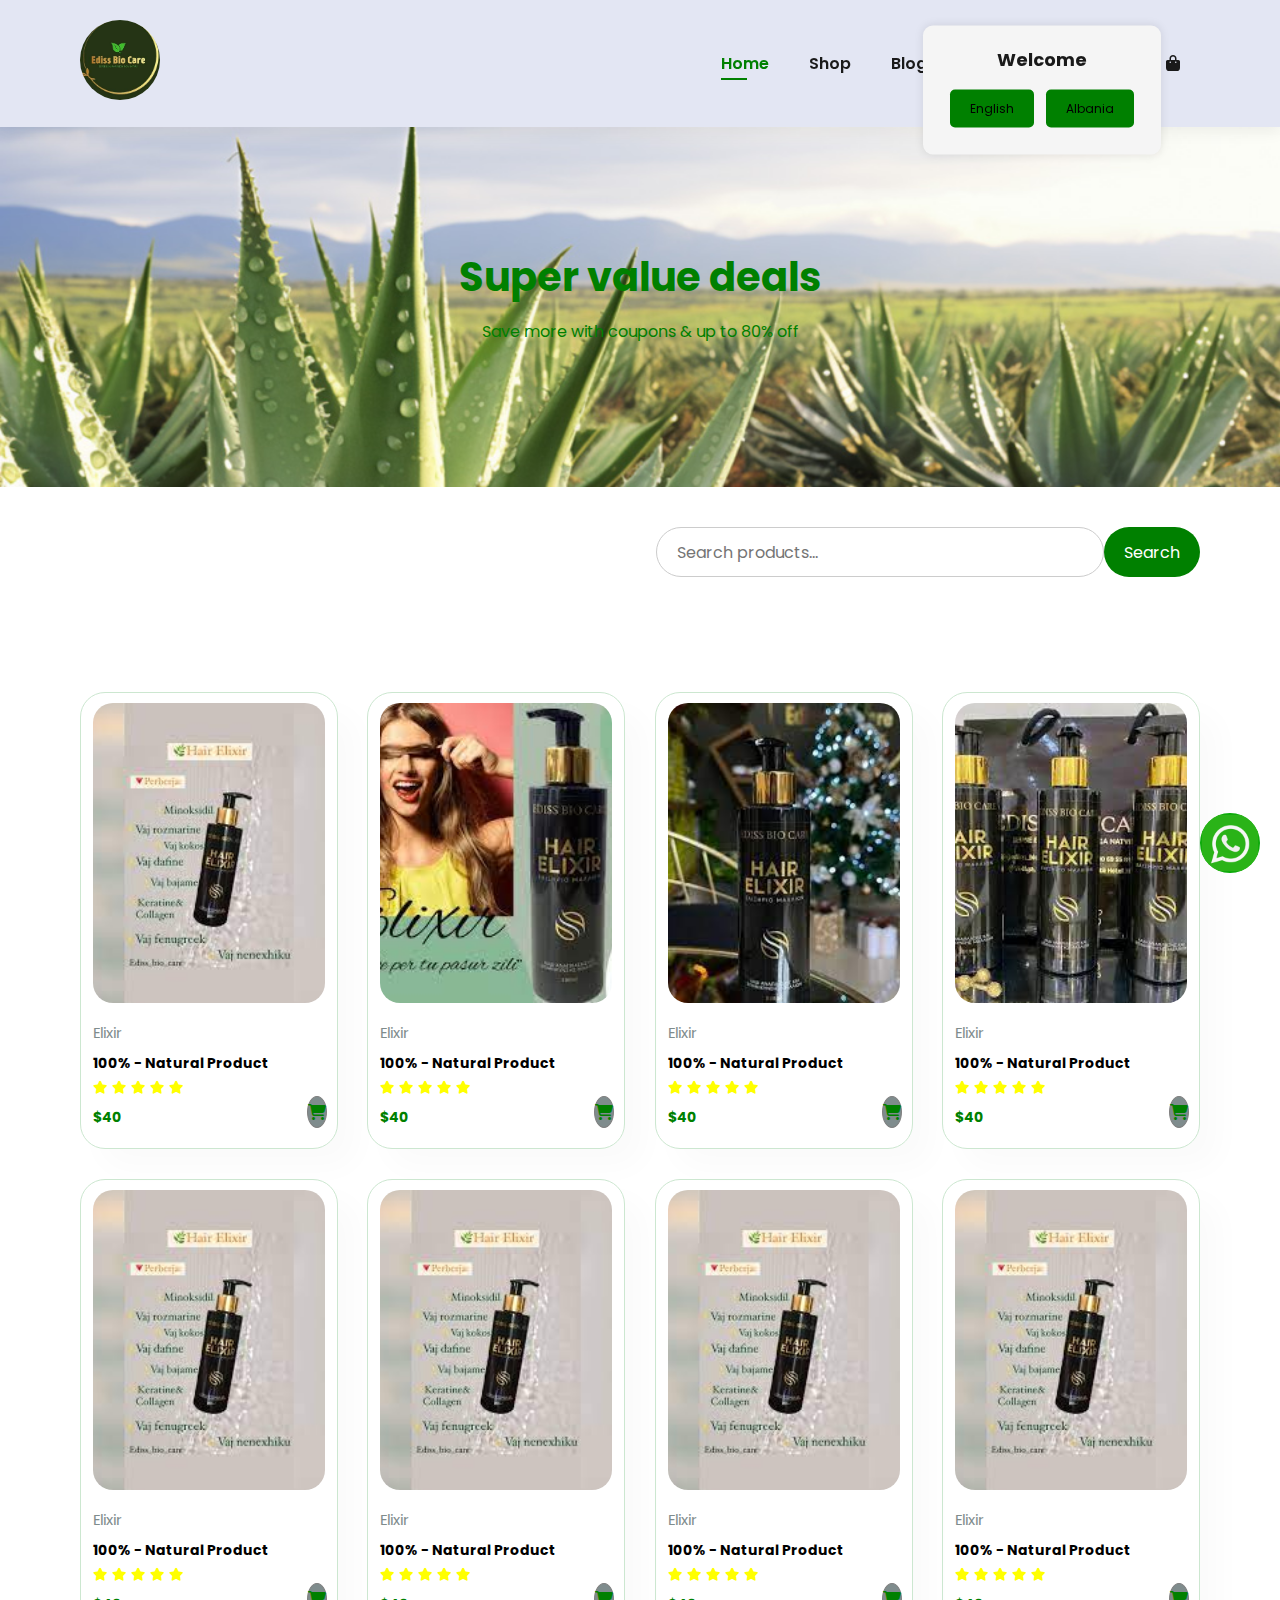
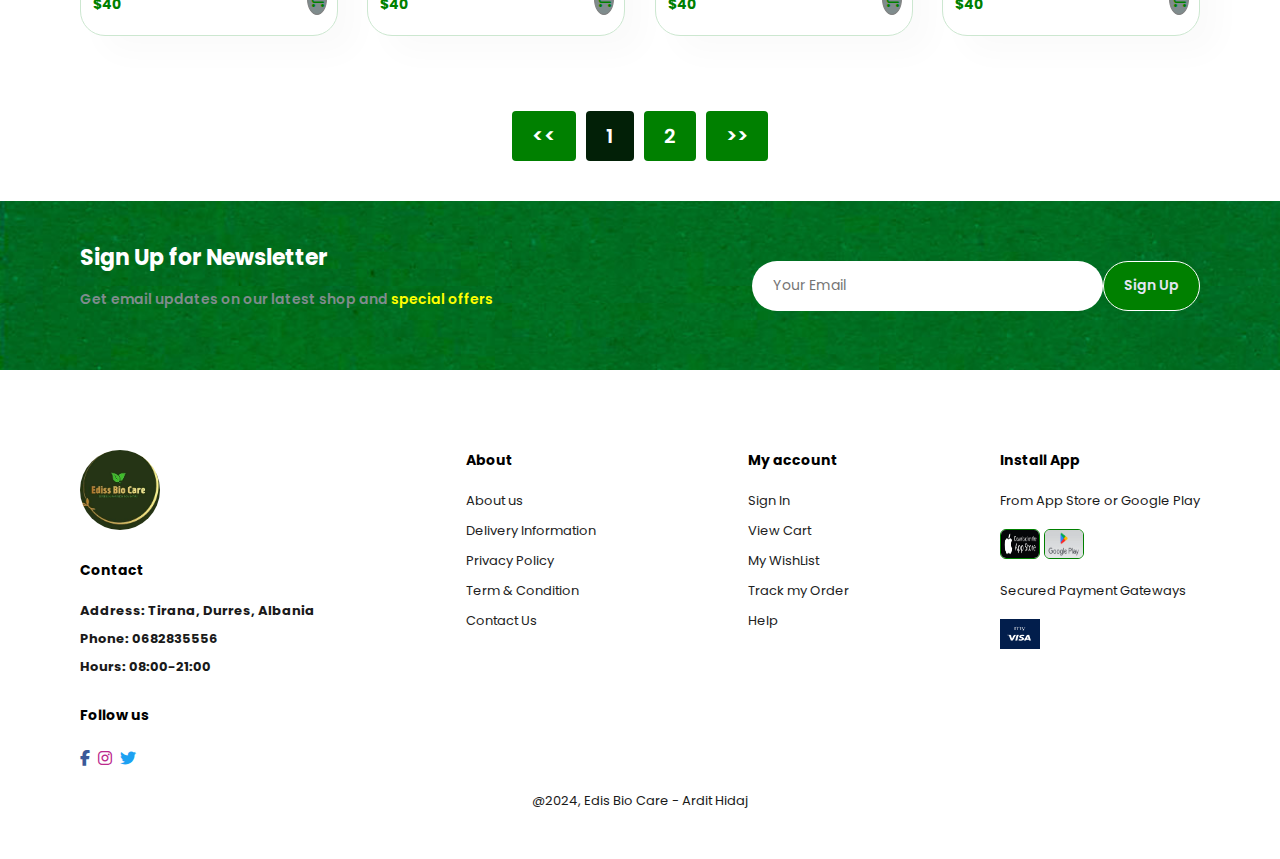
<file: shop.html>
<!DOCTYPE html>
<html lang="en">
<head>

<meta charset="UTF-8">
<meta http-equiv="X-UA-Compatible" content="IE=edge">
<meta name="viewport"content="width=device-width,initial-scale=1.0">

<link rel="stylesheet" href="https://cdnjs.cloudflare.com/ajax/libs/font-awesome/6.5.1/css/all.min.css">
<title>
Edis Bio Care   
</title>
<link rel="stylesheet" href="style.css">

</head>
<body>

<section id="header">
        <a href="#"><img src="logo.png" alt=""></a>
        <div>
            <ul id="navbar">
                <li><a href="#" id="close"><i class="fas fa-times"></i></a></li>
                <li><a class="active" href="index.html" data-lang="home">Home</a></li>
                <li><a href="shop.html" data-lang="shop">Shop</a></li>
                <li><a href="blog.html" data-lang="blog">Blog</a></li>
                <li><a href="about.html" data-lang="about">About</a></li>
                <li><a href="contact.html" data-lang="contact">Contact</a></li>
                <li id="lg-bag"><a href="cart.html"><i class="fas fa-shopping-bag"></i></a></li>
            </ul>
        </div>
        <div id="mobile">
            <a href="cart.html"><i class="fas fa-shopping-bag"></i></a>
            <i id="bar" class="fas fa-outdent"></i>
        </div>
</section>

<section id="page-header" >
<h2 data-lang="super value deals" >Super value deals</h2>
<p data-lang="Save more with coupons & up to 80% off">Save more with coupons & up to 80% off</p>  
</section>
<section id="search-bar" class="section-p1" >
    <input type="text" id="search-input" placeholder="Search products...">
    <button onclick="searchProducts()">Search</button>
</section>
<section id="product1" class="section-p1">
        <div class="pro-container">
        <div class="pro" onclick="window.location.href='product.html';">
            <img src="b1.png" alt="">
            <div class="des">
                <span>Elixir</span>
                <h5>100% - Natural Product</h5>
                <div class="star">
                    <i class="fas fa-star"></i>
                    <i class="fas fa-star"></i>
                    <i class="fas fa-star"></i>
                    <i class="fas fa-star"></i>
                    <i class="fas fa-star"></i>
                </div>
                <h4>$40</h4>
            </div>
            <a href="#"><i class="fas fa-shopping-cart cart"></i></a>
        </div>
        <div class="pro" onclick="window.location.href='product.html';">
            <img src="b2.png" alt="">
            <div class="des">
                <span>Elixir</span>
                <h5>100% - Natural Product</h5>
                <div class="star">
                    <i class="fas fa-star"></i>
                    <i class="fas fa-star"></i>
                    <i class="fas fa-star"></i>
                    <i class="fas fa-star"></i>
                    <i class="fas fa-star"></i>
                </div>
                <h4>$40</h4>
            </div>
            <a href="#"><i class="fas fa-shopping-cart cart"></i></a>
        </div>
        <div class="pro" onclick="window.location.href='product.html';">
            <img src="b3.png" alt="">
            <div class="des">
                <span>Elixir</span>
                <h5>100% - Natural Product</h5>
                <div class="star">
                    <i class="fas fa-star"></i>
                    <i class="fas fa-star"></i>
                    <i class="fas fa-star"></i>
                    <i class="fas fa-star"></i>
                    <i class="fas fa-star"></i>
                </div>
                <h4>$40</h4>
            </div>
            <a href="#"><i class="fas fa-shopping-cart cart"></i></a>
        </div>
        <div class="pro" onclick="window.location.href='product.html';" >
            <img src="b4.png" alt="">
            <div class="des">
                <span>Elixir</span>
                <h5>100% - Natural Product</h5>
                <div class="star">
                    <i class="fas fa-star"></i>
                    <i class="fas fa-star"></i>
                    <i class="fas fa-star"></i>
                    <i class="fas fa-star"></i>
                    <i class="fas fa-star"></i>
                </div>
                <h4>$40</h4>
            </div>
            <a href="#"><i class="fas fa-shopping-cart cart"></i></a>
        </div>
        <div class="pro"  onclick="window.location.href='product4.html';">
            <img src="b1.png" alt="">
            <div class="des">
                <span>Elixir</span>
                <h5>100% - Natural Product</h5>
                <div class="star">
                    <i class="fas fa-star"></i>
                    <i class="fas fa-star"></i>
                    <i class="fas fa-star"></i>
                    <i class="fas fa-star"></i>
                    <i class="fas fa-star"></i>
                </div>
                <h4>$40</h4>
            </div>
            <a href="#"><i class="fas fa-shopping-cart cart"></i></a>
        </div>
        <div class="pro" onclick="window.location.href='product5.html';" >
            <img src="b1.png" alt="">
            <div class="des">
                <span>Elixir</span>
                <h5>100% - Natural Product</h5>
                <div class="star">
                    <i class="fas fa-star"></i>
                    <i class="fas fa-star"></i>
                    <i class="fas fa-star"></i>
                    <i class="fas fa-star"></i>
                    <i class="fas fa-star"></i>
                </div>
                <h4>$40</h4>
            </div>
            <a href="#"><i class="fas fa-shopping-cart cart"></i></a>
        </div>
        <div class="pro" onclick="window.location.href='product6.html';" >
            <img src="b1.png" alt="">
            <div class="des">
                <span>Elixir</span>
                <h5>100% - Natural Product</h5>
                <div class="star">
                    <i class="fas fa-star"></i>
                    <i class="fas fa-star"></i>
                    <i class="fas fa-star"></i>
                    <i class="fas fa-star"></i>
                    <i class="fas fa-star"></i>
                </div>
                <h4>$40</h4>
            </div>
            <a href="#"><i class="fas fa-shopping-cart cart"></i></a>
        </div>
        <div class="pro" onclick="window.location.href='product7.html';" >
            <img src="b1.png" alt="">
            <div class="des">
                <span>Elixir</span>
                <h5>100% - Natural Product</h5>
                <div class="star">
                    <i class="fas fa-star"></i>
                    <i class="fas fa-star"></i>
                    <i class="fas fa-star"></i>
                    <i class="fas fa-star"></i>
                    <i class="fas fa-star"></i>
                </div>
                <h4>$40</h4>
            </div>
            <a href="#"><i class="fas fa-shopping-cart cart"></i></a>
        </div>
  
        <div class="pro" onclick="window.location.href='product8.html';" >
            <img src="d1.png" alt="">
            <div class="des">
                <span>Long Strong</span>
                <h5>100% - Natural Product</h5>
                <div class="star">
                    <i class="fas fa-star"></i>
                    <i class="fas fa-star"></i>
                    <i class="fas fa-star"></i>
                    <i class="fas fa-star"></i>
                    <i class="fas fa-star"></i>
                </div>
                <h4>$40</h4>
            </div>
            <a href="#"><i class="fas fa-shopping-cart cart"></i></a>
        </div>
        <div class="pro" onclick="window.location.href='product9.html';" >
            <img src="d1.png" alt="">
            <div class="des">
                <span>Long Strong</span>
                <h5>100% - Natural Product</h5>
                <div class="star">
                    <i class="fas fa-star"></i>
                    <i class="fas fa-star"></i>
                    <i class="fas fa-star"></i>
                    <i class="fas fa-star"></i>
                    <i class="fas fa-star"></i>
                </div>
                <h4>$40</h4>
            </div>
            <a href="#"><i class="fas fa-shopping-cart cart"></i></a>
        </div>
        <div class="pro"  onclick="window.location.href='product10.html';">
            <img src="d1.png" alt="">
            <div class="des">
                <span>Long Strong</span>
                <h5>100% - Natural Product</h5>
                <div class="star">
                    <i class="fas fa-star"></i>
                    <i class="fas fa-star"></i>
                    <i class="fas fa-star"></i>
                    <i class="fas fa-star"></i>
                    <i class="fas fa-star"></i>
                </div>
                <h4>$40</h4>
            </div>
            <a href="#"><i class="fas fa-shopping-cart cart"></i></a>
        </div>
        <div class="pro" onclick="window.location.href='product11.html';" >
            <img src="d1.png" alt="">
            <div class="des">
                <span>Long Strong</span>
                <h5>100% - Natural Product</h5>
                <div class="star">
                    <i class="fas fa-star"></i>
                    <i class="fas fa-star"></i>
                    <i class="fas fa-star"></i>
                    <i class="fas fa-star"></i>
                    <i class="fas fa-star"></i>
                </div>
                <h4>$40</h4>
            </div>
            <a href="#"><i class="fas fa-shopping-cart cart"></i></a>
        </div>
        <div class="pro" onclick="window.location.href='product12.html';" >
            <img src="d1.png" alt="">
            <div class="des">
                <span>Long Strong</span>
                <h5>100% - Natural Product</h5>
                <div class="star">
                    <i class="fas fa-star"></i>
                    <i class="fas fa-star"></i>
                    <i class="fas fa-star"></i>
                    <i class="fas fa-star"></i>
                    <i class="fas fa-star"></i>
                </div>
                <h4>$40</h4>
            </div>
            <a href="#"><i class="fas fa-shopping-cart cart"></i></a>
        </div>
        <div class="pro" onclick="window.location.href='product13.html';" >
            <img src="d1.png" alt="">
            <div class="des">
                <span>Long Strong</span>
                <h5>100% - Natural Product</h5>
                <div class="star">
                    <i class="fas fa-star"></i>
                    <i class="fas fa-star"></i>
                    <i class="fas fa-star"></i>
                    <i class="fas fa-star"></i>
                    <i class="fas fa-star"></i>
                </div>
                <h4>$40</h4>
            </div>
            <a href="#"><i class="fas fa-shopping-cart cart"></i></a>
        </div>
        <div class="pro" onclick="window.location.href='product14.html';" >
            <img src="d1.png" alt="">
            <div class="des">
                <span>Long Strong</span>
                <h5>100% - Natural Product</h5>
                <div class="star">
                    <i class="fas fa-star"></i>
                    <i class="fas fa-star"></i>
                    <i class="fas fa-star"></i>
                    <i class="fas fa-star"></i>
                    <i class="fas fa-star"></i>
                </div>
                <h4>$40</h4>
            </div>
            <a href="#"><i class="fas fa-shopping-cart cart"></i></a>
        </div>
        <div class="pro" onclick="window.location.href='product15.html';" >
            <img src="d1.png" alt="">
            <div class="des">
                <span>Long Strong</span>
                <h5>100% - Natural Product</h5>
                <div class="star">
                    <i class="fas fa-star"></i>
                    <i class="fas fa-star"></i>
                    <i class="fas fa-star"></i>
                    <i class="fas fa-star"></i>
                    <i class="fas fa-star"></i>
                </div>
                <h4>$40</h4>
            </div>
            <a href="#"><i class="fas fa-shopping-cart cart"></i></a>
        </div>
    </div>



</section>
<section id="pagination">
    <button onclick="prevBtn()"><<</button>
    <a href="#" class="active">1</a>
    <a href="#">2</a>
    <button onclick="nextBtn()">>></button>
</section>

<section id="newsletter" class="section-p1 section-m1">
    <div class="newstext">
        <h4 data-lang="signup-newsletter">Sign Up for Newsletter</h4>
        <p data-lang="email-updates">Get email updates on our latest shop and <span data-lang="special-offers">special offers</span></p>
    </div>
    <div class="form">
        <input type="text" placeholder="Your Email">
        <button class="normal" data-lang="signup">Sign Up</button>
    </div>
</section>
<section id="whatsapp-button">
    <a href="https://api.whatsapp.com/send?phone=0695248404" target="_blank">
        <img src="w.png" alt="WhatsApp">
    </a>
</section>
<footer class="section-p1">
    <div class="col">
        <img src="logo.png" class="logo" alt="">
        <h4 data-lang="contact">Contact</h4>
        <p><strong><span data-lang="address">Address</span>: Tirana, Durres, Albania</strong></p>
        <p><strong><span data-lang="phone">Phone</span>: 0682835556</strong></p>
        <p><strong><span data-lang="hours">Hours</span>: 08:00-21:00</strong></p>
        <div class="follow">
            <h4 data-lang="follow_us">Follow us</h4>
            <div class="icon">
                <i class="fab fa-facebook-f" style="color: #3b5998;"></i> 
                <i class="fab fa-instagram" style="color: #bc2a8d;"></i>
                <i class="fab fa-twitter" style="color: #1da1f2;"></i> 
            </div>
        </div>
    </div>
    <div class="col">
        <h4 data-lang="about">About</h4> 
        <a href="#" data-lang="about_us">About us</a>
        <a href="#" data-lang="delivery_information">Delivery Information</a>
        <a href="#" data-lang="privacy_policy">Privacy Policy</a>
        <a href="#" data-lang="term_condition">Term & Condition</a>
        <a href="#" data-lang="contact_us">Contact Us</a>
    </div>
    <div class="col">
        <h4 data-lang="my_account">My account</h4> 
        <a href="#" data-lang="sign_in">Sign In</a>
        <a href="#" data-lang="view_cart">View Cart</a>
        <a href="#" data-lang="my_wishlist">My WishList</a>
        <a href="#" data-lang="track_order">Track my Order</a>
        <a href="#" data-lang="help">Help</a>
    </div>
    <div class="col install">
        <h4 data-lang="install_app">Install App</h4>
        <p data-lang="from_app_store">From App Store or Google Play</p>
        <div class="row">
            <img src="pay.png" width="40px" height="30px" alt="">
            <img src="play.png" width="40px" height="30px"  alt="">
        </div>
        <p data-lang="secured_payment_gateways">Secured Payment Gateways</p>
        <img src="pay1.png" alt="" width="40px" height="30px">
    </div>
    <div class="copyright">
        <p data-lang="copyright">@2024, Edis Bio Care - Ardit Hidaj</p>
    </div>
    <div id="language-selector" style="display: none;">
       <table>
            <p id="greeting" data-lang="welcome">Welcome</p>
            <tr>
                <td><button onclick="changeLanguage('en')" data-lang="english">English</button></td>
                <td><button onclick="changeLanguage('al')" data-lang="albania">Albania</button></td>
            </tr>
        </table>
    </div>
</footer>
<script src="script.js">
</script>
<script>
    var totalProducts = document.querySelectorAll('.pro').length;
    var productsPerPage = 8;
    var totalPages = Math.ceil(totalProducts / productsPerPage);
    var currentPage = 1;

    hideAllProducts();
    showProducts(currentPage);

    var paginationLinks = document.querySelectorAll('#pagination a');

    paginationLinks.forEach(function(link, index) {
        link.addEventListener('click', function(event) {
            event.preventDefault();
            paginationLinks.forEach(function(link) {
                link.classList.remove('active');
            });
            this.classList.add('active');
            currentPage = parseInt(this.innerText);
            hideAllProducts();
            showProducts(currentPage);
        });
    });

    function hideAllProducts() {
        var allProducts = document.querySelectorAll('.pro');
        allProducts.forEach(function(product) {
            product.style.display = 'none';
        });
    }

    function showProducts(page) {
        var startIndex = (page - 1) * productsPerPage;
        var endIndex = startIndex + productsPerPage;
        var productsToShow = document.querySelectorAll('.pro');
        for (var i = startIndex; i < endIndex && i < productsToShow.length; i++) {
            productsToShow[i].style.display = 'block';
        }
    }

    function prevBtn() {
        if (currentPage > 1) {
            paginationLinks[currentPage - 1].classList.remove('active');
            currentPage--;
            paginationLinks[currentPage - 1].classList.add('active');
            hideAllProducts();
            showProducts(currentPage);
        }
    }

    function nextBtn() {
        if (currentPage < totalPages) {
            paginationLinks[currentPage - 1].classList.remove('active');
            currentPage++;
            paginationLinks[currentPage - 1].classList.add('active');
            hideAllProducts();
            showProducts(currentPage);
        }
    } 
</script>
</body>
</html>
</file>
<file: style.css>
@import url('https://fonts.googleapis.com/css2?family=Poppins:wght@100;200;300;400;500;600;700;800;900&display=swap');

* {
    margin: 0;
    padding: 0;
    box-sizing: border-box;
    font-family: 'Poppins', sans-serif;
}


h1 {
    font-size: 50px;
    line-height: 64px;
    color: black;
}
h2 {
    font-size: 40px;
    line-height: 54px;
    color: black;
}
h4 {
    font-size: 20px;
    color: black;
}
h6 {
    font-weight: 700;
    font-size: 12px;
}
p {
    font-size:16px;
    margin:15px 0 20px 0;
    color: rgb(206, 188, 188);
}
.section-p1 {
    padding: 40px 80px;
}
.section-m1 {
    margin: 40px 0;
}

button.normal{
    font-size: 14px;
    font-weight: 600;
    padding: 15px 18px;
    color: #E3E6f3;
    background-color: transparent;
    cursor: pointer;
    border:1px solid #fff;
    outline: none;
    transition: 0.2s;
}
button.white{
    font-size: 13px;
    font-weight: 600;
    padding: 11px 30px;
    color: #1a1a1a;
    background-color: #fff;
    border-radius: 4px;
    cursor: pointer;
    border:none;
    outline: none;
    transition: 0.2s;
}
body{

  width: 100%; 
  
}
#header{
   
    display: flex;
    align-items: center;
    justify-content:space-between;
    padding: 20px 80px;
    background-color: #E3E6f3;
    box-shadow: 0 5px 15px rgb(0, 0, 0, 0.06);
    z-index: 999;
    position: sticky;
    top:0;
    left:0;
}
#header a img {
    width: 80px;
    height: 80px;
    margin: 0px;
    border-radius: 50%; 
    transition: transform 0.3s ease-in-out; 
    
}


#navbar{

    display: flex;
    align-items: center;
    justify-content: center;
}
#navbar li{
list-style: none;
padding: 0 20px;
position: relative;

}
#navbar li a {
text-decoration: none;
font-size: 16px;
font-weight: 600;
color: #1a1a1a;
transition: 0.3s ease;

}
#navbar li a:hover,
#navbar li a.active{
    color:green;
}
#navbar li a.active::after,
#navbar li a:hover::after{
content:"";
width: 30%;
height:2px;
background-color: green;
position: absolute;
bottom: -4px;
left:20px;
}
#mobile {
    display: none;
    justify-content: space-between;
    align-items: center;
    padding-right: 20px;
}
#mobile a {
    text-decoration: none; 
}
#close {
    display: none;
    position: absolute;
    top: 30px;
    left: 30px;
    color: #222;
    font-size: 24px;
}

#hero {
    background-color: #7f8c8d;
    background-image: url("hero.png");
    background-repeat: no-repeat;
    height: 90vh;
    width: 100%;
    background-position: top 25% right 0;
    background-size: contain; 
    padding: 0 80px;
    display: flex;
    flex-direction: column;
    align-items: flex-start;
    justify-content: center;
}
#hero h4{

    padding-bottom: 15px;
}
#hero h1{
    color:green;
}
#hero button{
    background-image: url("button.png");
    background-color:transparent;
    color:green;
    border: 0;
    padding: 14px 60px 14px 60px;
    background-repeat: no-repeat;
    cursor:pointer;
    font-weight: 700;
    font-size: 15px;
    border-radius: 40%;
}

#feature {
    display: flex;
    align-items: center;
    justify-content: space-between;
    flex-wrap: wrap;
    
   
  }
  
  #feature .fe-box {
    width: 180px;
    text-align: center;
    padding: 15px 25px;
    box-shadow: 20px 20px 34px rgba(0, 0, 0, 0.03);
    border: 1px solid #cce7d0;
    margin: 15px 0;
    position: relative;
    border-radius: 4px;

  }
  
  #feature .fe-box:hover {
    box-shadow: 10px 10px 54px rgba(70, 62, 221, 0.1);
  }
  
  #feature .fe-box img {
    width: 100px;
    height:100px;
    margin-bottom: 10px;
    object-fit: contain;
  }
  
  #feature .fe-box h6 {
    display: inline-block;
    padding: 9px 8px 6px 8px;
    line-height: 1.0;
    border-radius:4px;
    background-color: bisque;
    
  }

  #feature .fe-box:nth-child(1) h6{
    background-color:green;
    
    }
    #feature .fe-box:nth-child(2) h6{
        background-color: green;
        
        }
    #feature .fe-box:nth-child(3) h6{
            background-color: green;
            
            }
     #feature .fe-box:nth-child(4) h6{
                background-color: green;
                
                }
     #feature .fe-box:nth-child(5) h6{
                    background-color: green;
                    
                    }
#product1{

    text-align: center;
}
#product1 .pro-container{
display: flex;
justify-content: space-between;
padding-top: 20px;
flex-wrap: wrap;
}
#product1 .pro{

    width: 23%;
    min-width: 250px;
    padding: 10px 12px;
    border: 1px solid#cce7d0;
    border-radius: 25px;
    cursor: pointer;
    box-shadow: 20px 20px 30px rgb(0, 0, 0, 0.02);
    margin: 15px 0;
    transition: 0.2s ease;
    position: relative;
    
    
}
#product1 .pro:hover{
    box-shadow: 20px 20px 30px rgb(0, 0, 0, 0.06);


}
#product1 .pro img{

width: 100%;
height: 300px;
border-radius: 20px;
object-fit: cover;

}
#product1 .pro .des{
    text-align: start;
    padding: 10px 0;
}
#product1 .pro .des span{
color:#7f8c8d;
font-size: 15px;

}

#product1 .pro .des h5{
    color:black;
    font-size: 14px;
    padding-top: 8px;
    
    }
 #product1 .pro .des i{
        color:yellow;
        font-size: 13px;
        
        }
 #product1 .pro .des h4{
    font-size: 14px;
    padding-top: 8px;
    font-weight: 700;
    color: green;
            
 }  
 #product1 .pro .cart {
 line-height: 30px;
 border-radius: 50%;
 background-color: #7f8c8d;
 position: absolute;
 bottom: 20px; 
 right: 10px;
 border: 1px solid gray;
 color: green;
}
#baner{

display: flex;
flex-direction: column;
justify-content: center;
align-items: center;
text-align: center;
background-image: url('back.png');
width: 100%;
height: 40vh;
background-size: cover;
background-position: center;
}
#baner h4{
color: #fff;
font-size: 16px;

}
#baner h2{
    color: #fff;
    font-size: 30px;
    padding: 10px 0;
}
#baner h2 span{
    color: green;
   
}
#baner button:hover{
    background: green;
    color: #fff;
}
#sm-baner{
display: flex;
justify-content: space-between;
flex-wrap: wrap;


}
#sm-baner .baner-box{

    display: flex;
    flex-direction: column;
    justify-content: center;
    align-items:flex-start;
    background-image:url("c2.png") ;
    min-width: 580px;
    height: 50vh;
    background-size: cover;
    background-position: center;
    padding: 30px;
}
#sm-baner .baner-box2{
    background-image:url("c2.png") ;


}
#sm-baner h4{
color: #fff;
font-size: 20px;
font-weight: 300;

}

#sm-baner h2{
color: #fff;
font-size: 28px;
font-weight: 300;

}
#sm-baner span{
color: #fff;
font-size: 14px;
font-weight: 500;
padding-bottom:15px ;

}
#sm-baner-box:hover button{
background: green;
border: 1px solid green;

}
#baner3{
display: flex;
justify-content: space-between;
flex-wrap: wrap;
padding: 0 80px;


}
#baner3 .baner-box{

    display: flex;
    flex-direction: column;
    justify-content: center;
    align-items:flex-start;
    background-image:url("c2.png") ;
    min-width: 30%;
    height:30vh;
    background-size: cover;
    background-position: center;
    padding: 20px;
    margin-bottom: 20px ;
}
#baner3 .baner-box2{

    background-image:url("c2.png");
   
}
#baner3 .baner-box3{
    background-image:url("c2.png");
}
#baner3 h2{
color: #fff;
font-weight: 900;
font-size: 22px;
}
#baner3 h3{
    color: #b13030;
    font-weight: 800;
    font-size: 22px;
    }
 
#newsletter{
display: flex;
justify-content: space-between;
flex-wrap: wrap;
background-image: url("e1.png");
align-items: center;
background-size: cover;
background-repeat: no-repeat;
background-position:20% 30% ;

}
#newsletter h4{
font-size: 22px;
font-weight: 700;
color: #fff;

}
#newsletter p{
    font-size: 14px;
    font-weight: 600;
    color: #7f8c8d;
    
    }
#newsletter p span{
     color: yellow;
        
 } 
 #newsletter .form{
display: flex;
width: 40%;



 }
 #newsletter input {
    height: 3.125rem;
    padding: 0 1.25rem;
    font-size: 14px;
    width: 100%;
    border: 1px solid transparent;
    border-radius: 4px;
    outline: none;
    border-top-right-radius: 0;
    border-bottom-right-radius: 0;
    border-radius: 25px;
}

#newsletter button {
    height: 3.125rem; 
    height: 3.125rem;
    padding: 0 1.25rem;
    background-color:green;
    white-space: nowrap;
    border-top-left-radius: 0;
    border-bottom-left-radius: 0;
    border-radius: 25px;
}
footer{
    display: flex;
    flex-wrap: wrap;
    justify-content: space-between;

}
footer .col{
    display: flex;
    flex-direction: column;
    align-items: flex-start;
    margin-bottom: 20px;
}
footer .logo{
    width: 80px;
    height: 80px;
    border-radius: 50%; 
    transition: transform 0.3s ease-in-out; 
    margin-bottom: 30px;
}
footer h4{
  font-size: 14px;
  padding-bottom:20px ;
}
footer p{
font-size: 13px;
   margin:0 0 8px  0;
   color: #1a1a1a;
   
}

footer a{
    font-size: 13px;
   margin-bottom: 10px ;
   text-decoration: none;
   color: #222;  
}
footer .follow{
margin-top: 20px;

}
footer .follow i{
    color: gray;
    padding-right: 4px;
    cursor: pointer;
    }
footer .install .row img{

border: 1px solid green;
border-radius: 6px;
    }
footer .install img{
margin:10px 0 15px  0;
cursor: pointer;
} 
footer .follow i:hover,
footer a:hover{
    color: green;
    
    
 } 
 footer .copyright{
    width: 100%;
    text-align: center;
 } 

#page-header{
background-image: url("bl1.png");
width: 100%;
height: 40vh;
background-size: cover;
display: flex;
justify-content: center;
text-align: center;
flex-direction: column;
padding: 14px;
}
#page-header h2,
#page-header p{
    color: green;
}
#search-bar {
    display: flex;
    justify-content: flex-end;
    align-items: center;
    
    
}

#search-bar input {
    height: 50px;
    padding: 0 20px;
    font-size: 16px;
    width: 40%;
    border: 1px solid #ccc;
    border-radius: 25px;
    outline: none;
    transition: all 0.3s ease;
}

#search-bar button {
    height: 50px;
    padding: 0 20px;
    background-color: green;
    color: #fff;
    font-size: 16px;
    border: 0;
    border-radius: 25px;
    cursor: pointer;
    outline: none;
    transition: background-color 0.3s ease;
}

#search-bar button:hover {
    background-color: #27ae60;
}

#search-bar input:focus {
    border-color: #2ecc71;
    box-shadow: 0 0 0 2px rgba(46, 204, 113, 0.2);
}
#pagination {
    display: flex;
    justify-content: center;
    align-items: center;
    margin: 20px 0;
}

#pagination a,
#pagination button {
    text-decoration: none;
    background-color: green;
    padding: 10px 20px;
    border-radius: 4px;
    color: #fff;
    font-weight: 600;
    margin: 0 5px;
    cursor: pointer;
    transition: background-color 0.3s ease;
    border:none;
    font-size: 20px;
}

#pagination .active {
    background-color: #022007;
}

#pagination a:hover,
#pagination button:hover {
    background-color: #02440f;
}

#prodetails{

  display: flex; 
  margin-top: 20px; 
}

#prodetails .single-pro-image{

width: 30%;
margin-right: 50px;

}
.small-img-group{

    display: flex;
    justify-content: space-between;
    
}
.small-img-col{
flex-basis: 20%;
cursor: pointer;

}
#prodetails .single-pro-details{
    width: 50%;
    padding-top: 30px;
}
#prodetails .single-pro-details h4{
    padding: 40px 0 20px;
}
#prodetails .single-pro-details h2{

    font-size: 26px;
}
#prodetails .single-pro-details input{
    width: 50px;
    height: 40px;
    padding-left: 10px;
    font-size: 16px;
    margin-right: 10px;
}
#prodetails .single-pro-details input :focus{
    outline: none;
}
#prodetails .single-pro-details button{
    background: green;
    color: #fff;
    font-size: 20px;
   
    
}
#prodetails .single-pro-details span{
    line-height: 25px;
}
#page-header .blog-header {
    background-image: url("c2.png");
}
#blog{
   
    padding: 150px 150px 0 150px;
}
#blog .blog-box{
    display: flex;
    align-items: center;
    width: 100%;
    position: relative;
    padding-bottom:90px ;
}
#blog .blog-content {
    display: flex;
    align-items: center;
    width: 50%;
}
#blog .blog-img{
    width: 50%;
    margin-right: 40px;
}
#blog img{
    width: 100%;
    height: 300px;
    object-fit: cover;
}
#blog .blog-details{
    width: 50%;
    
}
#blog .blog-details a{
text-decoration: none;
font-size: 11px; 
color: #222;
font-weight: 700;
position: relative;
transition: 0.3s;
}
#blog .blog-details a::after{
    content: "";
    width: 50px;
    height: 1px;
    background-color: black;
    position: absolute;
    top: 4px;
    right: -60px;
}
#blog .blog-details a:hover{
    color: green;
}
#blog .blog-details a:hover::after{

    background-color: green;
}
#blog .blog-box h1{
    position: absolute;
    top: -40px;
    left: 0;
    font-size: 70px;
    font-weight:700;
    color: #E3E6f3;
    z-index: -9;
}
#page-header1.about-header {
    background-image: url("about1.png");
}
#page-header1.about-header h2{
text-align: center;
color: green;
}

#about-head{
    display: flex;
    align-items: center;
}
#about-head img{
    width: 50%;
    height: auto;
}
#about-head div{
    padding-left: 40px;
}
#about-app{
    text-align: center;
}
#about-app .video{
    width: 70%;
    height: 100%;
    margin: 30px auto 0 auto;

}
#about-app .video iframe {
    border-radius: 20px;
}
/*contact page*/
#page-header2.about-header {
    background-image: url("sh1.png");
}
#page-header2.about-header h2{
text-align: center;
color: green;
}
#contact-details{
    display: flex;
    align-items: center;
    justify-content: space-between;
}
#contact-details .details{
    width: 40%;
   
}
#contact-details .details span,
#form1-details form span{
    font-size: 12px;
    margin: 20px;
}
#contact-details .details h2,
#form1-details form h2{
    font-size: 26px;
    line-height: 35px;
    padding: 20px 0;
    margin: 20px;
}
#contact-details .details h3{
    font-size: 16px;
    padding-bottom: 15px;
}

#contact-details .details li{
 list-style: none; 
 display: flex;
 padding: 10px 0;
}
#contact-details .details li i{
    font-size: 14px;
    padding-right: 22px;
 
}
#contact-details .details li p{
 margin: 0;
 font-size: 14px;
}
#contact-details .map{
    width: 55%;
    height: 400px;
}
#contact-details .map iframe{
    width: 100%;
    height: 100%;
}
#form1-details {
    display: flex;
    justify-content: space-between;
    margin: 30px;
    padding: 80px;
    border: 1px solid white;
}

#form1-details form {
    width: 65%;
    display: flex;
    flex-direction: column;
    align-items: flex-start;   
}

#form1-details form input,
#form1-details form textarea {
    width: 100%; 
    padding: 12px 15px; 
    outline: none;  
    margin-bottom: 20px;
    border: 1px solid black;
}

#form1-details form button {
    background-color: green;
    color: #fff;
}

#form1-details .people div {
    padding-bottom: 25px;
    display: flex;
    flex-direction: column;
    align-items: flex-start;
}

#form1-details .people div img {
    width: 65px;
    height: 65px;
    object-fit: cover;
    margin-right: 15px;
    border-radius: 50%;
}

#form1-details .people div p {
    margin: 0;
    font-size: 13px;
    line-height: 25px;
}

#form1-details .people div p span {
    display: block;
    font-size: 16px;
    font-weight: 600;
    color: #1a1a1a;
}
#cart{
 overflow: auto;
}
#cart table{
width: 100%;
border-collapse: collapse;
table-layout: fixed;
white-space: nowrap;
}
#cart table img{
    width: 70px;
}

#cart table  td:nth-child(1){
width: 100px;
text-align: center;
}
#cart table  td:nth-child(2){
    width: 150px;
    text-align: center;
    }
#cart table  td:nth-child(3){
        width: 250px;
        text-align: center;
 }
#cart table  td:nth-child(4),
#cart table  td:nth-child(5),
#cart table  td:nth-child(6)
{
            width: 150px;
            text-align: center;
}
#cart table  td:nth-child(5) input{
width: 70px;
padding: 10px 5 px 10px 15px;
}
#cart table thead{
  border: 1px solid whitesmoke; 
  border-left: none; 
  border-right: none;
   
}
#cart table thead td{
    font-weight: 700;
    text-transform: uppercase;
    font-size: 13px;
    padding: 18px 0;
}
#cart table tbody tr td{
    padding-top: 15px;
}
#cart table tbody  td{
    font-size: 13px;
}
#cart-add{
    display: flex;
    flex-wrap: wrap;
    justify-content: space-between;

}
#coupon{
    width: 50%;
    margin-bottom: 30px;
}
#coupon h3,
#subtotal h3
{
    padding-bottom: 15px;
}
#coupon input{
    padding: 10px 20px;
    outline: none;
    width: 60%;
    margin-right: 10px;
    border: 1px solid whitesmoke;
}
#coupon button,
#subtotal button{
    background-color: green;
    color: #fff;
    padding: 12px 20px;
}
#subtotal{
    width: 50%;
    margin-bottom: 30px;
    border: 1px solid whitesmoke;
    padding: 30px;
}
#subtotal table{
    border-collapse:collapse ;
    width: 100%;
    margin-bottom: 20px;
}
#subtotal table td{
 width: 50%; 
 border:1px solid whitesmoke; 
 padding: 10px;
 font-size: 13px;
}

/*  Modal */

#payment-modal {
    width: 100%;
    display: flex;
    justify-content: center;
    align-items: center;
  }
  
  .modal-content {
    width: 50%;
    background-color: #7f8c8d;
    padding: 20px;
  }
  
  .modal-content h2 {
    color: green;
    text-align: center;
  }
  
  .modal-content span {
    font-size: 30px;
    cursor: pointer;
    
  }
  
  .modal-content span:hover {
    color: green;
  }
  
  #checkout-form,
  #card-details {
    display: flex;
    flex-direction: column;
    align-items: center;
    margin-top: 30px;
  }
  
  #card-details input {
    width: 100%;
    padding: 10px;
    margin-bottom: 20px;
    color: #1a1a1a;
  }
  
  #checkout-form input,
  #checkout-form select {
    width: 100%;
    padding: 10px;
    margin-bottom: 20px;
    color: #1a1a1a;
  }
  
  #checkout-form button[type=submit] {
    background-color: green;
    color: black;
    padding: 14px 20px;
    margin: 20px 0;
    border: none;
    border-radius: 4px;
    cursor: pointer;
    width: 100%;
  }
  #whatsapp-button {
    position: fixed;
    bottom: 20px;
    right: 20px;
    z-index: 1000;
}

#whatsapp-button img {
    width: 60px;
    height: 60px;
    border-radius: 50%;
    background-color:rgb(7, 168, 7);
    cursor: pointer;
    transition: transform 0.3s ease;
}

#whatsapp-button img:hover {
    transform: scale(1.3); 
}

/* choosse language */
#language-selector {
    position: fixed;
    top: 10%;
    right: 0;
    transform: translate(-50%, -50%);
    background-color: whitesmoke;
    padding: 20px;
    border-radius: 10px;
    box-shadow: 0 0 10px rgba(0, 0, 0, 0.1);
    z-index: 9999; 
}

#language-selector table {
    width: 100%;
    text-align: center;
}

#language-selector button {
    padding: 10px 20px;
    margin: 5px;
    font-size: 12px;
    cursor: pointer;
    background-color: green;
    color: black;
    border: none;
    border-radius: 5px;
    
}

#language-selector button:hover {
    background-color: transparent;
    
}

#language-selector p {
    text-align: center;
    font-size: 18px;
    font-weight: bold;
    margin-bottom: 10px;
}





 @media (max-width:799px) {
    .section-p1{
padding: 40px  40px;

    }
   #navbar{
    display:none;
    flex-direction: column;
    align-items: flex-start;
    justify-content: flex-start;
    position: fixed;
    top: 0;
    right: 0px;
    height: 100vh;
    width: 200px;
    background-color: #cce7d0;
    box-shadow: 0 40px  60px rgba(0, 0, 0, 0.01);
    padding: 80px 0 0 10px;
    transition: 0.3s;

   } 

 #navbar.active {
    display: block;
    right: 0px;
}
#navbar li{
    margin-bottom: 25px;


   }
   #mobile {
    display: flex;
    justify-content: space-between;
    align-items: center;
    padding-right: 20px;
}
#mobile i{
    color: #1a1a1a;
    font-size: 22px;
    padding-left: 20px;        
 }
 #close {
    position: absolute;
    top: 0px; 
    left: 0px; 
    display: initial;
    justify-content: space-between;
    color: #222;
    font-size: 24px;
    padding: 10px;
    cursor: pointer;
}

#lg-bag{
display: none;

}
#hero {
    height: 70vh;
    padding: 0 80px;
    background-position: top 30% right 30%; 
}
#feature{
justify-content: center;

}
#feature .fe-box{
margin: 15px 15px;

}
#product1 .pro-container{
justify-content: center;
}
#product1 .pro{
margin: 15px;
}
#baner {

height: 20vh;
}
#sm-baner .baner-box {
min-width: 100%;
height: 30vh;
margin-top: 20px;


}
#baner3{
    padding: 0 40px;
   
}
#baner3 .baner-box{
min-width: 30%;

}
#newsletter{
width: 100%;
}
#newsletter .form {
    width: 100%;  
}
.form{
max-width: 50%;
margin-left:10px ;
}
/* Contact Page */
#form1-details {
padding: 40px;
}
#form1-details form{
    width: 50%;
}
/*checkout*/
.modal-content{
    align-items: center;
}
#search-bar {
   justify-content:center;
   
    
}
#whatsapp-button{
    justify-content: flex-end;
    margin-right: 60px;
}
}
@media (max-width:477px){
    .section-p1{

    padding: 20px;    
    }
#header{

    padding: 10px 30px;
}
h1 {
    font-size: 38px;
}
h2 {
font-size: 32px;
}
#hero {

    padding: 0 20px;
    background-position: 55%;
}
#feature {
    justify-content: space-between;
}
#feature .fe-box{
width: 155px;
margin: 0 0 15px 0;

}
#product1.pro {
width: 100%;

}
#baner {

 height:40vh;   
}
#sm-baner .baner-box {
    height: 40vh;
}
#sm-baner .baner-box2 {

    margin-top: 20px;
}
#baner3 {
    padding: 0 20px;
}
#baner3 .baner-box {
width: 100%;

}
#newsletter {
    padding: 40px 20px;
}
#newsletter .form{
    width: 100%;
}

footer .copyright {
    text-align: flex-start;
}
#prodetails{
    display: flex;
    flex-direction: column;

}
#prodetails .single-pro-image{
    width: 100%;
    margin-right: 0px;
}
#prodetails .single-pro-details{

    width: 100%;
    
}

/*Blog Page */
#blog{
    padding: 100px 20px 0 20px;
}
#blog .blog-box{
    display: flex;
    flex-direction: column;
    align-items: flex-start;

}
#blog .blog-img{
    width: 100%;
    margin-right: 0 px;
    margin-bottom: 30px;
}
#blog .blog-details{
    width: 100%;
}
/*About page*/
#about-head{
    flex-direction: column;
}
#about-head img{
  width: 100%; 
  margin-bottom: 20px; 
}
#about-head div{
    padding-left: 0px;
}
#about-app .video{
    width: 100%;
}
/* contact*/
#contact-details{
   
    flex-direction: column;
}
#contact-details .details{
    width: 100%;
    margin-bottom: 30px;
}
#contact-details .map{
    width: 100%;
}
#form1-details {
    margin: 10px;
    padding: 30px 10px;
    flex-wrap: wrap;
}
#form1-details form{
    width: 100%;
    margin-bottom: 30px;
}
/*Cart Page*/
#cart.add{
    flex-direction: column;
}
#coupon{
    width: 100%;
}
#subtotal{
    width: 100%;
    padding: 20px;
}


#payment-modal{
    width: 100%;
}
.modal-content{
   width: 100%;
   align-items: center;
  
}
/*chosse */
#language-selector {
    left: 5px; 
    transform: translate(0%, 0%);
    right: auto;   
}
#search-bar {
  
 justify-content: center;

    
}
#whatsapp-button{
    justify-content: flex-end;
    margin-right: 40px;
   
}
}
</file>
